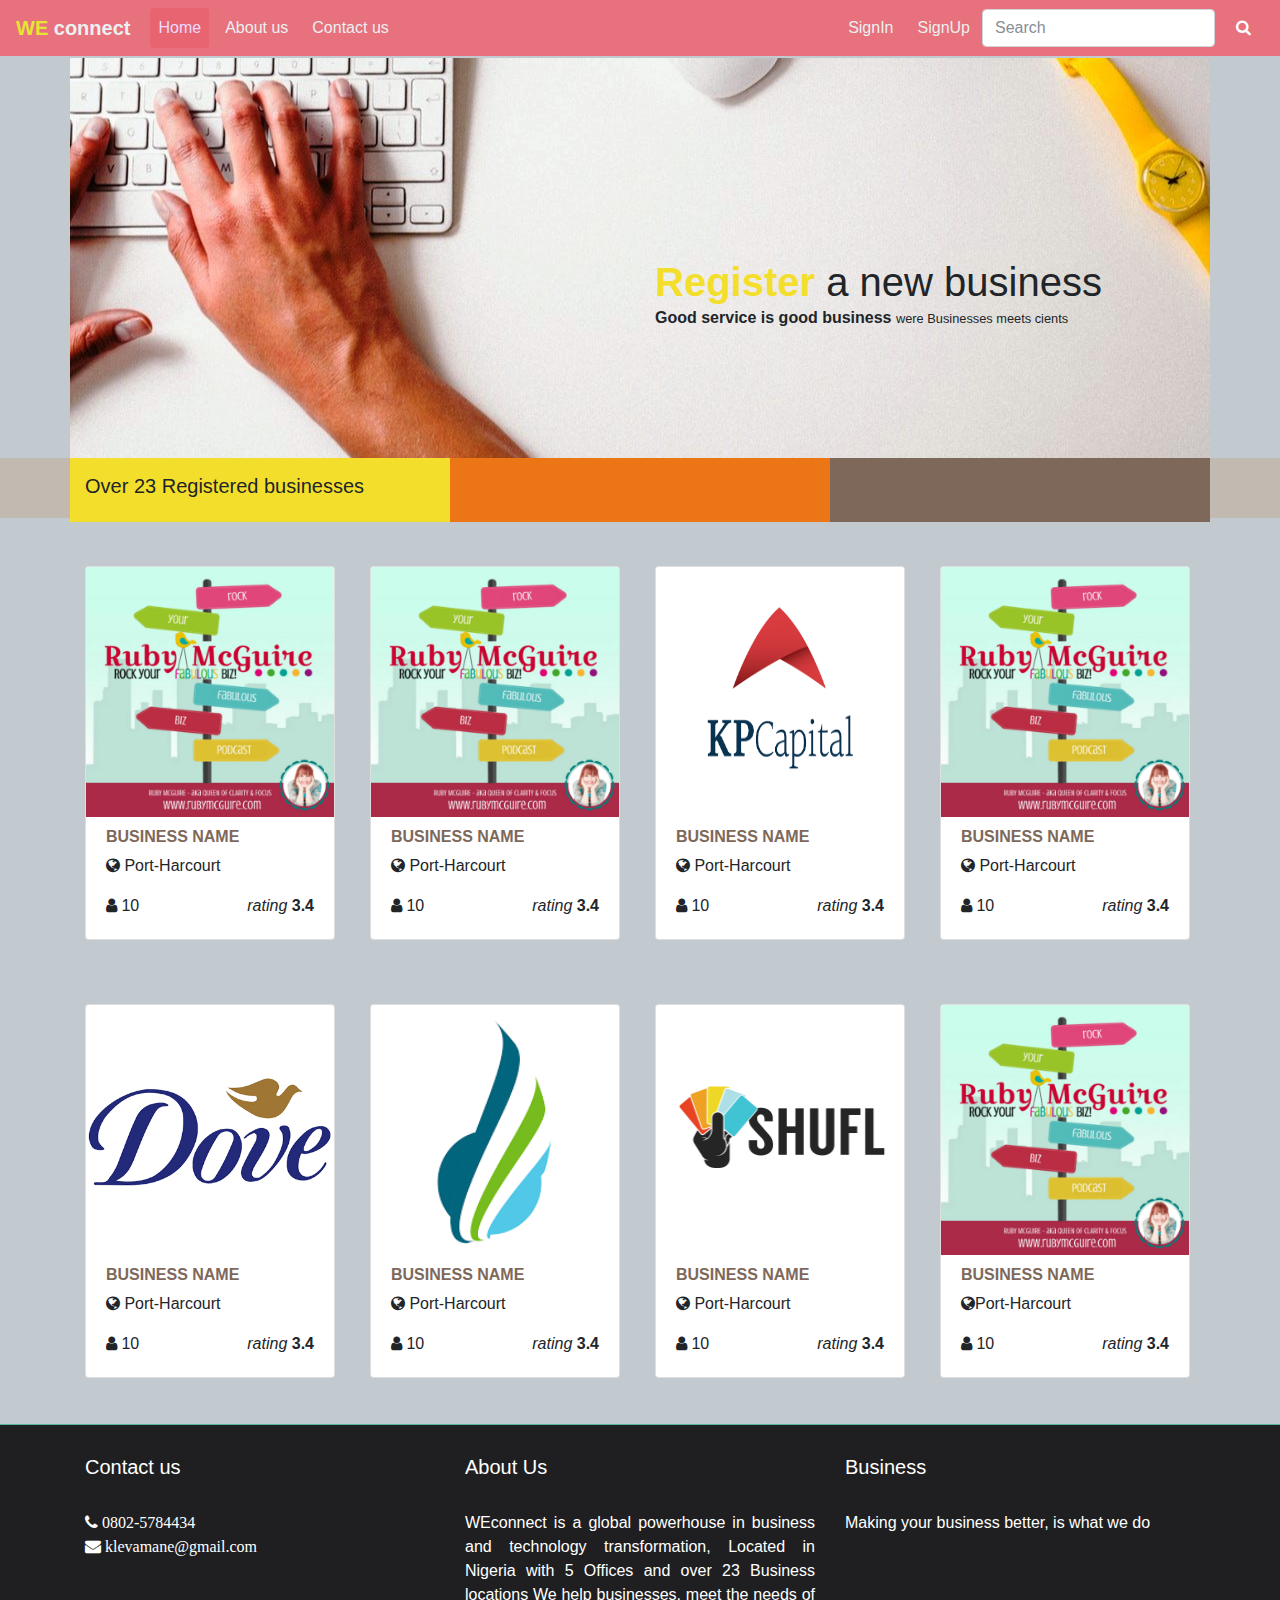
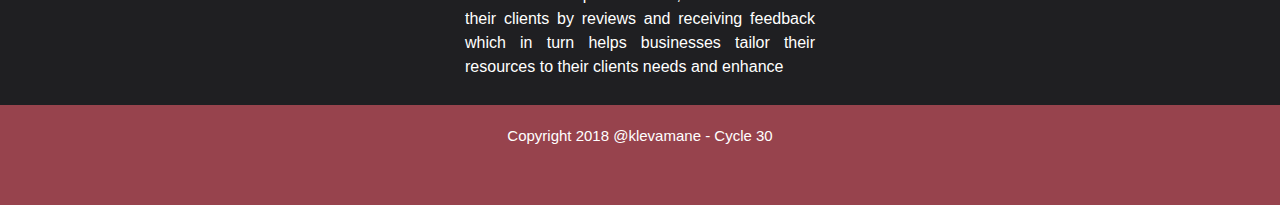
<file: template/index.html>
<!DOCTYPE html>
<html lang="en">
<head>
    <meta charset="UTF-8">
    <meta name="viewport" content="width=device-width, initial-scale=1.0">
    <meta http-equiv="X-UA-Compatible" content="ie=edge">


    <link rel="stylesheet" href="./css/bootstrap.min.css">
    <link rel="stylesheet" href="./css/style.css">
    <link rel="stylesheet" href="./css/font-awesome.min.css">
    <title>Business Meets Clients</title>
</head>

<body>
    <nav class="navbar navbar-expand-lg navbar-light">
        <a class="navbar-brand" href="#">
            <span class="brandstyle1">WE</span>
            <span id="brandstyle2">connect</span>
        </a>
        <button class="navbar-toggler" type="button" data-toggle="collapse" data-target="#navbarSupportedContent" aria-controls="navbarSupportedContent"
            aria-expanded="false" aria-label="Toggle navigation">
            <span class="navbar-toggler-icon"></span>
        </button>

        <div class="collapse navbar-collapse" id="navbarSupportedContent">
            <ul class="navbar-nav mr-auto">
                <li class="nav-item active">
                    <a class="nav-link" href="#">Home
                        <span class="sr-only">(current)</span>
                    </a>
                </li>
                <li class="nav-item">
                    <a class="nav-link" href="#">About us</a>
                </li>

                <li class="nav-item">
                    <a class="nav-link" href="#">Contact us</a>
                </li>
            </ul>
            <ul class="navbar-nav float-right">
                <li class="nav-item">
                    <a href="./login.html" class="nav-link">SignIn</a>
                </li>
                <li class="nav-item">
                    <a href="./signup.html" class="nav-link">SignUp</a>
                </li>

            </ul>
            <form class="form-inline my-2 my-lg-0">
                <input class="form-control mr-sm-2" type="search" placeholder="Search" aria-label="Search">
                <button class="btn btn-primarybtn my-2 my-sm-0" type="submit"><i class="fa fa-search"></i></button>
            </form>
        </div>
    </nav>

    <!-- End of Navigation -->

    <!-- Showcase Section-->

    <section id="showcase">
        <div class="container" id="showcase-container">
            <div class="row">
                <div class="col-md-4"></div>
                <div class="col-md-2"></div>
                <div class="col-md-6">
                    <h1 class=" top-padding">
                        <span class="yellow-colour">
                            <a href="./create.html">Register</a>
                        </span> a new business</h1>
                    <span class="goodservice">Good service is good business</span>
                    <small>were Businesses meets cients</small>

                </div>
            </div>
        </div>
    </section>
    <section id="register">
        <div class="container">
            <div class="row">
                <div class="col-md-4 divcol">
                    <span>
                        <h5 class=" py-3"> Over 23 Registered businesses</h5>
                    </span>
                </div>
                <div class="col-md-4 divcol2"></div>
                <div class="col-md-4 divcol3">
                    <p> </p>
                </div>
            </div>
        </div>
    </section>

    <!-- END OF SHOWCASE -->

    <!-- CARD SECTION -->

    <section id="some-businesses">
        <div class="container">

            <!-- Card row 1 -->

            <div class="row py-5">

                <div class="col-md-3 mymy-1">
                    <div class="card" style="width: 250px;">
                        <img class="card-img-top" src="./img/icon1.png" alt="Card image cap" style="height: 250px; width: 248px">
                        <div class="card-body" style="height: 120%">
                            <h6 class="business-name">BUSINESS NAME</h6>
                            <p>
                                <span>
                                    <i class="fa fa-globe" aria-hidden="true"></i> Port-Harcourt</span>
                            </p>

                            <p>
                                <span>
                                    <i class="fa fa-user" aria-hidden="true"></i> 10</span>
                                <span class=" float-right">
                                    <span class="rating"> rating</span>
                                    <b>3.4</b>
                                </span>
                            </p>

                        </div>
                    </div>
                </div>
                <div class="col-md-3 mymy-1">
                    <div class="card" style="width: 250px;">
                        <img class="card-img-top" src="./img/icon1.png" alt="Card image cap" style="height: 250px; width: 248px">
                        <div class="card-body" style="height: 120%">
                            <h6 class="business-name">BUSINESS NAME</h6>
                            <p>
                                <span>
                                    <i class="fa fa-globe" aria-hidden="true"></i> Port-Harcourt</span>
                            </p>

                            <p>
                                <span>
                                    <i class="fa fa-user" aria-hidden="true"></i> 10</span>
                                <span class=" float-right">
                                    <span class="rating"> rating</span>
                                    <b>3.4</b>
                                </span>
                            </p>

                        </div>
                    </div>
                </div>
                <div class="col-md-3 mymy-1">
                    <div class="card" style="width: 250px;">
                        <img class="card-img-top" src="./img/icon5.png" alt="Card image cap" style="height: 250px; width: 248px">
                        <div class="card-body" style="height: 120%">
                            <h6 class="business-name">BUSINESS NAME</h6>
                            <p>
                                <span>
                                    <i class="fa fa-globe" aria-hidden="true"></i> Port-Harcourt</span>
                            </p>

                            <p>
                                <span>
                                    <i class="fa fa-user" aria-hidden="true"></i> 10</span>
                                <span class=" float-right">
                                    <span class="rating"> rating</span>
                                    <b>3.4</b>
                                </span>
                            </p>

                        </div>
                    </div>
                </div>
                <div class="col-md-3 mymy-1">
                    <div class="card" style="width: 250px;">
                        <img class="card-img-top" src="./img/icon1.png" alt="Card image cap" style="height: 250px; width: 248px">
                        <div class="card-body" style="height: 120%">
                            <h6 class="business-name">BUSINESS NAME</h6>
                            <p>
                                <span>
                                    <i class="fa fa-globe" aria-hidden="true"></i> Port-Harcourt</span>
                            </p>

                            <p>
                                <span>
                                    <i class="fa fa-user" aria-hidden="true"></i> 10</span>
                                <span class=" float-right">
                                    <span class="rating"> rating</span>
                                    <b>3.4</b>
                                </span>
                            </p>

                        </div>
                    </div>
                </div>


            </div>
            <!-- End of card row 1-->



            <!-- Card row 2-->
            <div class="row py-3">

                <div class="col-md-3 mymy-1">
                    <div class="card" style="width: 250px;">
                        <img class="card-img-top" src="./img/icon2.png" alt="Card image cap" style="height: 250px; width: 248px">
                        <div class="card-body" style="height: 120%">
                            <h6 class="business-name">BUSINESS NAME</h6>
                            <p>
                                <span>
                                    <i class="fa fa-globe" aria-hidden="true"></i> Port-Harcourt</span>
                            </p>

                            <p>
                                <span>
                                    <i class="fa fa-user" aria-hidden="true"></i> 10</span>
                                <span class=" float-right">
                                    <span class="rating"> rating</span>
                                    <b>3.4</b>
                                </span>
                            </p>

                        </div>
                    </div>
                </div>
                <div class="col-md-3 mymy-1">
                    <div class="card" style="width: 250px;">
                        <img class="card-img-top" src="./img/icon8.png" alt="Card image cap" style="height: 250px; width: 248px">
                        <div class="card-body" style="height: 120%">
                            <h6 class="business-name">BUSINESS NAME</h6>
                            <p>
                                <span>
                                    <i class="fa fa-globe" aria-hidden="true"></i> Port-Harcourt</span>
                            </p>

                            <p>
                                <span>
                                    <i class="fa fa-user" aria-hidden="true"></i> 10</span>
                                <span class=" float-right">
                                    <span class="rating"> rating</span>
                                    <b>3.4</b>
                                </span>
                            </p>

                        </div>
                    </div>
                </div>
                <div class="col-md-3 mymy-1">
                    <div class="card" style="width: 250px;">
                        <img class="card-img-top" src="./img/icon4.png" alt="Card image cap" style="height: 250px; width: 248px">
                        <div class="card-body" style="height: 120%">
                            <h6 class="business-name">BUSINESS NAME</h6>
                            <p>
                                <span>
                                    <i class="fa fa-globe" aria-hidden="true"></i> Port-Harcourt</span>
                            </p>

                            <p>
                                <span>
                                    <i class="fa fa-user" aria-hidden="true"></i> 10</span>
                                <span class=" float-right">
                                    <span class="rating"> rating</span>
                                    <b>3.4</b>
                                </span>
                            </p>

                        </div>
                    </div>
                </div>
                <div class="col-md-3 mymy-1">
                    <div class="card" style="width: 250px;">
                        <img class="card-img-top" src="./img/icon1.png" alt="Card image cap" style="height: 250px; width: 248px">
                        <div class="card-body" style="height: 120%">
                            <h6 class="business-name">BUSINESS NAME</h6>
                            <p>
                                <span>
                                    <i class="fa fa-globe" aria-hidden="true"></i>Port-Harcourt</span>
                            </p>

                            <p>
                                <span>
                                    <i class="fa fa-user" aria-hidden="true"></i> 10</span>
                                <span class=" float-right">
                                    <span class="rating"> rating</span>
                                    <b>3.4</b>
                                </span>
                            </p>

                        </div>
                    </div>
                </div>


            </div>


            <!-- End of Card row 2-->
        </div>

    </section> 
    <!-- END OF CARD SECTION -->

    <section id="company">
        <div class="container">
            <div class="row">
                <div class=" col-sm-12 col-md-4 col-xl-4 col-lg-4">
                    <h5>Contact us</h5>
                    <br>
                    <i class="fa fa-phone"> 0802-5784434</i>
                    <br>
                    <i class="fa fa-envelope"> klevamane@gmail.com</i>
                </div>
                <div class=" col-sm-12 col-md-4 col-xl-4 col-lg-4">
                    <h5>About Us</h5>
                    <br>
                    <p class=" text-justify">WEconnect is a global powerhouse in business and technology transformation, Located in Nigeria with 5 Offices and over 23 Business locations
                    We help businesses, meet the needs of their clients by reviews and receiving feedback which in turn helps businesses tailor their resources to their clients needs
                    and enhance
                </div>
                <div class=" col-sm-12 col-md-4 col-xl-4 col-lg-4">
                    <h5>Business</h5>
                    <br> Making your business better, is what we do
                    <p></p>

                </div>
            </div>
        </div>
    </section>

    <footer id="footer">
        <p>Copyright 2018 @klevamane - Cycle 30</p>
    </footer>
</file>
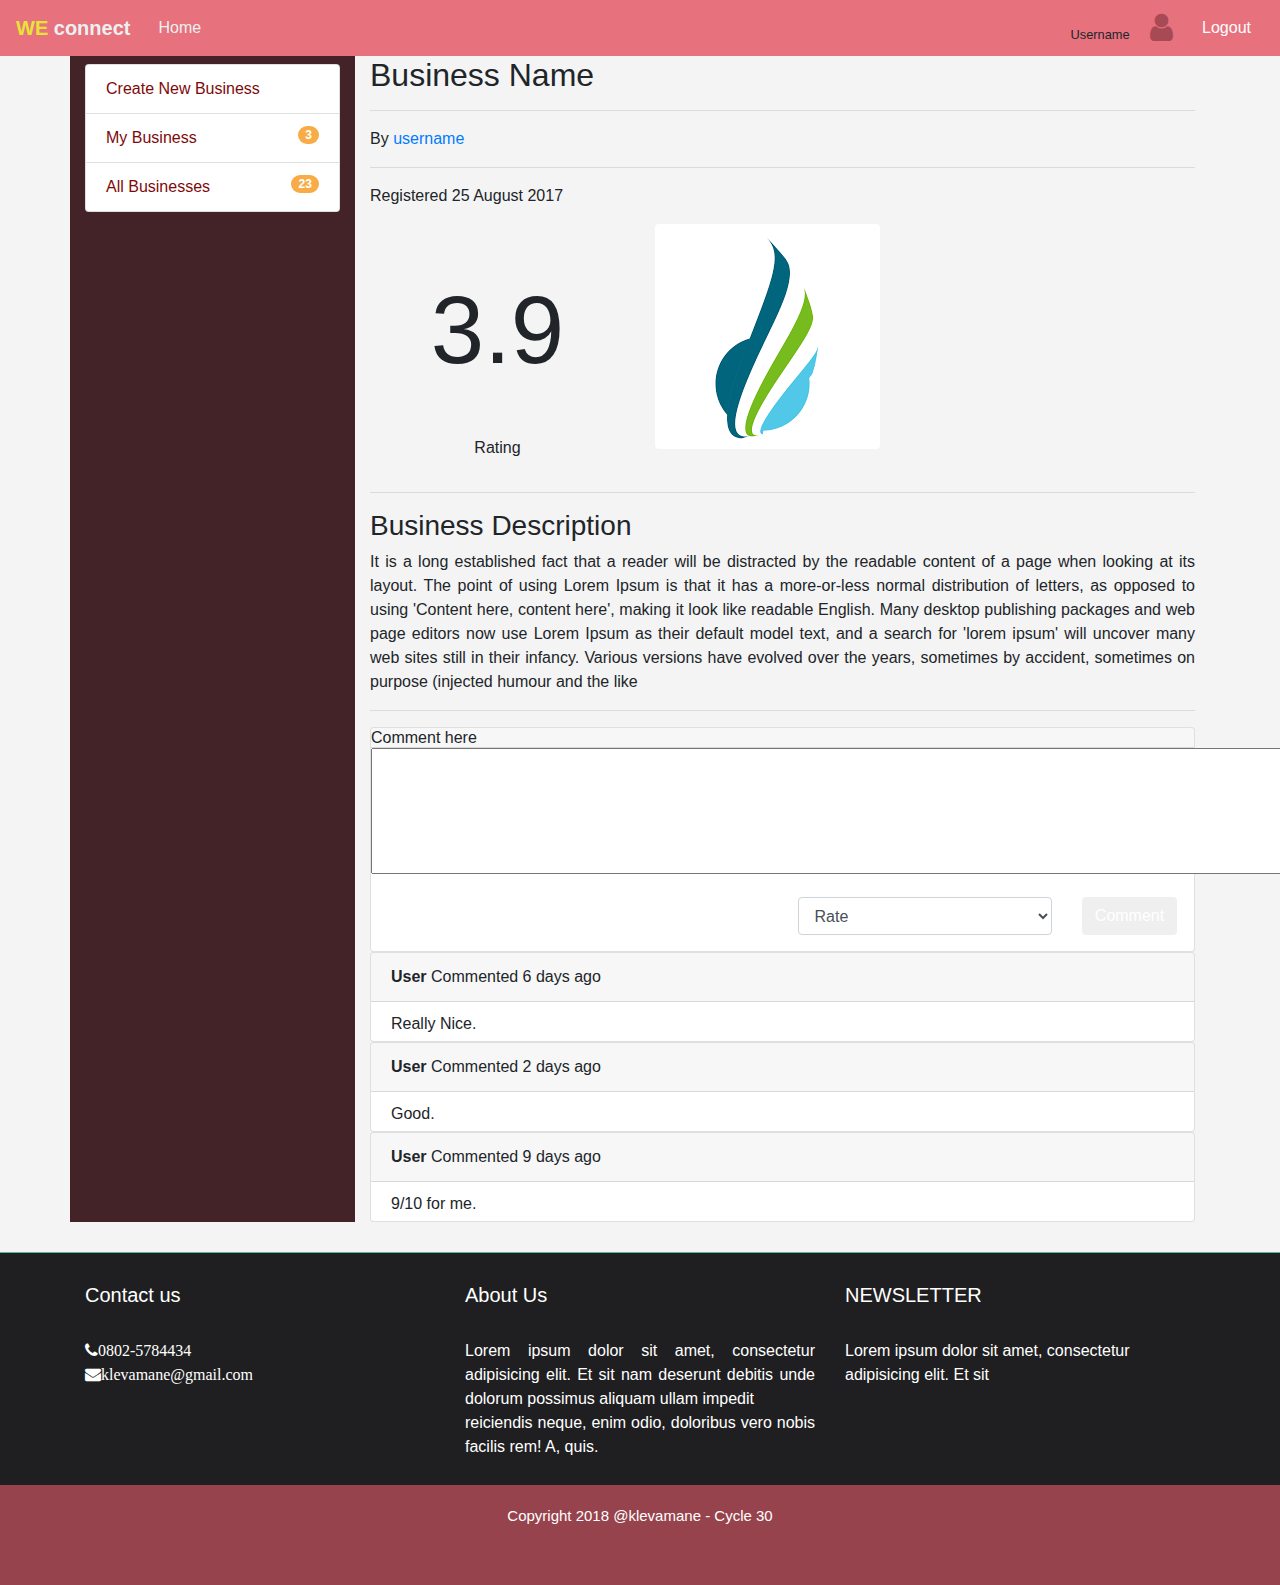
<file: template/business.html>
<!DOCTYPE html>
<html lang="en">

<head>
    <meta charset="UTF-8">
    <meta name="viewport" content="width=device-width, initial-scale=1.0">
    <meta http-equiv="X-UA-Compatible" content="ie=edge">


    <link rel="stylesheet" href="./css/bootstrap.min.css">
    <link rel="stylesheet" href="./css/style.css">
    <link rel="stylesheet" href="./css/font-awesome.min.css">
    <title>Business Meets Clients</title>
</head>

<body id="userbody">
    <nav class="navbar navbar-expand-lg navbar-light">
        <a class="navbar-brand" href="./index.html">
            <span class="brandstyle1">WE</span>
            <span id="brandstyle2">connect</span>
        </a>
        <button class="navbar-toggler" type="button" data-toggle="collapse" data-target="#navbarSupportedContent" aria-controls="navbarSupportedContent"
            aria-expanded="false" aria-label="Toggle navigation">
            <span class="navbar-toggler-icon"></span>
        </button>

        <div class="collapse navbar-collapse" id="navbarSupportedContent">
            <ul class="navbar-nav mr-auto">
                <li class="nav-item">
                    <a class="nav-link" href="./index.html">Home
                        <span class="sr-only">(current)</span>
                    </a>
                </li>
            </ul>
            <ul class="navbar-nav float-right">

                <li class="nav-item">
                    <span class=" small">Username</span>
                    <span>
                        <i class="fa fa-user fa-2x px-3 py-1 thehover" aria-hidden="true"></i>
                    </span>
                </li>

            </ul>

            <form class="form-inline my-2 my-lg-0" action="./index.html">

                <button class="btn btn-primarybtn my-2 my-sm-0" type="submit">Logout</button>
            </form>


        </div>
    </nav>

    <!-- End of Navigation -->

    <!-- MAIN SECTION -->

    <section id="mainsection">
        <div class="container">
            <div class="row">

                <!-- LEFT SIDE -->

                <div class=" col-md-3" id="left-section">

                    <ul class="list-group py-2">

                        <li class="list-group-item">
                            <a href="./create.html">Create New Business</a>
                        </li>
                        <li class="list-group-item">
                            <a href="./user.html">My Business</a>
                            <span class="badge badge-primary badge-pill orangecolour float-right">3</span>
                        </li>

                        <li class="list-group-item">
                            <a href="./businesses.html">All Businesses</a>
                            <span class="badge badge-primary badge-pill orangecolour float-right">23</span>
                        </li>


                    </ul>
                </div>
                <!-- ENDO OF LEFT SIDE -->


                <div class="col-md-9 space">
                    <h2>Business Name</h2>

                    <hr class="">
                    <p>By
                        <span class="text-primary">username</span>
                    </p>
                    <hr>
                    <p>Registered 25 August 2017</p>

                    <!-- Inner row -->


                    <div class="row">
                        <div class="col-md-4" id="rating">
                            <div>

                                <h1 class="text-center my-5" style="font-size:6rem">3.9</h1>
                                <p class="text-center">Rating</p>

                            </div>
                        </div>



                        <div class="col-md-8">
                            <img src="./img/icon8.png" alt="" class="img-fluid rounded">




                        </div>


                    </div>

                    <hr>
                    <div class="myinstructions">
                        <h3>Business Description</h3>
                        <p class=" text-justify">It is a long established fact that a reader will be distracted by the readable content of a page
                            when looking at its layout. The point of using Lorem Ipsum is that it has a more-or-less normal
                            distribution of letters, as opposed to using 'Content here, content here', making it look like
                            readable English. Many desktop publishing packages and web page editors now use Lorem Ipsum as
                            their default model text, and a search for 'lorem ipsum' will uncover many web sites still in
                            their infancy. Various versions have evolved over the years, sometimes by accident, sometimes
                            on purpose (injected humour and the like</p>

                    </div>

                    <hr>

                    <div class="card">
                        <h6 class="card-header">Comment here</h6>
                        <div class="card-block">
                            <form class="form-group">
                                <textarea name="mytextarea" id="" cols="100%" rows="5" class="noresize"></textarea>
                                <p></p>
                                <div class="row">
                                    <div class="col-md-6"></div>
                                    <div class="col-md-4">
                                        <select class="form-control">
                                            <!-- Select Rating -->
                                            <option disabled selected value>Rate</option>
                                            <option value="5">5</option>
                                            <option value="4">4</option>
                                            <option value="3">3</option>
                                            <option value="2">2</option>
                                            <option value="1">1</option>
                                        </select>
                                    </div>
                                    <div class="col-md-2">
                                        <button type="submit" class="btn blue-bgcolour text-white rounded">Comment</button>
                                    </div>
                                    <!-- End of Inner row for Comment form -->
                                </div>
                            </form>

                        </div>

                    </div>
                    <!-- End of Card -->

                    <div class="row">
                        <div class="col-md-12">

                            <div class="card space">
                                <!-- Begin Comment div -->
                                <!-- Comment Card -->
                                <div class="card-header">
                                    <strong>User</strong> Commented 6 days ago
                                </div>
                                <div class="card-body">

                                    <p class="card-text">Really Nice.</p>

                                </div>
                            </div>
                            <!-- End of Comment Card -->


                            <div class="card space">
                                <!-- Begin Comment div -->
                                <!-- Comment Card -->
                                <div class="card-header">
                                    <strong>User</strong> Commented 2 days ago
                                </div>
                                <div class="card-body">

                                    <p class="card-text">Good.</p>

                                </div>
                            </div>
                            <!-- End of Comment Card -->





                            <div class="card space">
                                <!-- Begin Comment div -->
                                <!-- Comment Card -->
                                <div class="card-header">
                                    <strong>User</strong> Commented 9 days ago
                                </div>
                                <div class="card-body">

                                    <p class="card-text">9/10 for me.</p>

                                </div>
                            </div>


                        </div>
                    </div>
                </div>

    </section>

    <!-- END OF MAIN SECTION -->

    <section id="company">
        <div class="container">
            <div class="row">
                <div class=" col-sm-12 col-md-4 col-xl-4 col-lg-4">
                    <h5>Contact us</h5>
                    <br>
                    <i class="fa fa-phone">0802-5784434</i>
                    <br>
                    <i class="fa fa-envelope">klevamane@gmail.com</i>
                </div>
                <div class=" col-sm-12 col-md-4 col-xl-4 col-lg-4">
                    <h5>About Us</h5>
                    <br>
                    <p class=" text-justify">Lorem ipsum dolor sit amet, consectetur adipisicing elit. Et sit nam deserunt debitis unde dolorum possimus
                        aliquam ullam impedit
                        <br> reiciendis neque, enim odio, doloribus vero nobis facilis rem! A, quis.</p>
                </div>
                <div class=" col-sm-12 col-md-4 col-xl-4 col-lg-4">
                    <h5>NEWSLETTER</h5>
                    <br>
                    <p>Lorem ipsum dolor sit amet, consectetur adipisicing elit. Et sit</p>

                </div>
            </div>
        </div>
    </section>


    <footer id="footer">
        <p>Copyright 2018 @klevamane - Cycle 30</p>
    </footer>





    <script src="./js/jquery-3.3.1.min.js"></script>
    <script src="./js/holder.min.js"></script>
    <script src="./js/popper.min.js"></script>
    <script src="./js/bootstrap.min.js"></script>
    <script>
        $(window).resize(function () {
            var viewportWidth = $(window).width();
            var delement = document.getElementById("regbtn");
            if (viewportWidth < 769) {
                $(delement).removeClass("btn-sm");
                $(delement).removeClass("float-right");
                $(delement).addClass("btn-block");
                $(delement).addClass("centralizeAnchor");
            } else {

                $(delement).removeClass("btn-block");
                $(delement).addClass("btn-sm");
                $(delement).remove("centralizeAnchor");
                $(delement).addClass("float-right");

            }
        });
    </script>
</body>

</html>
</file>
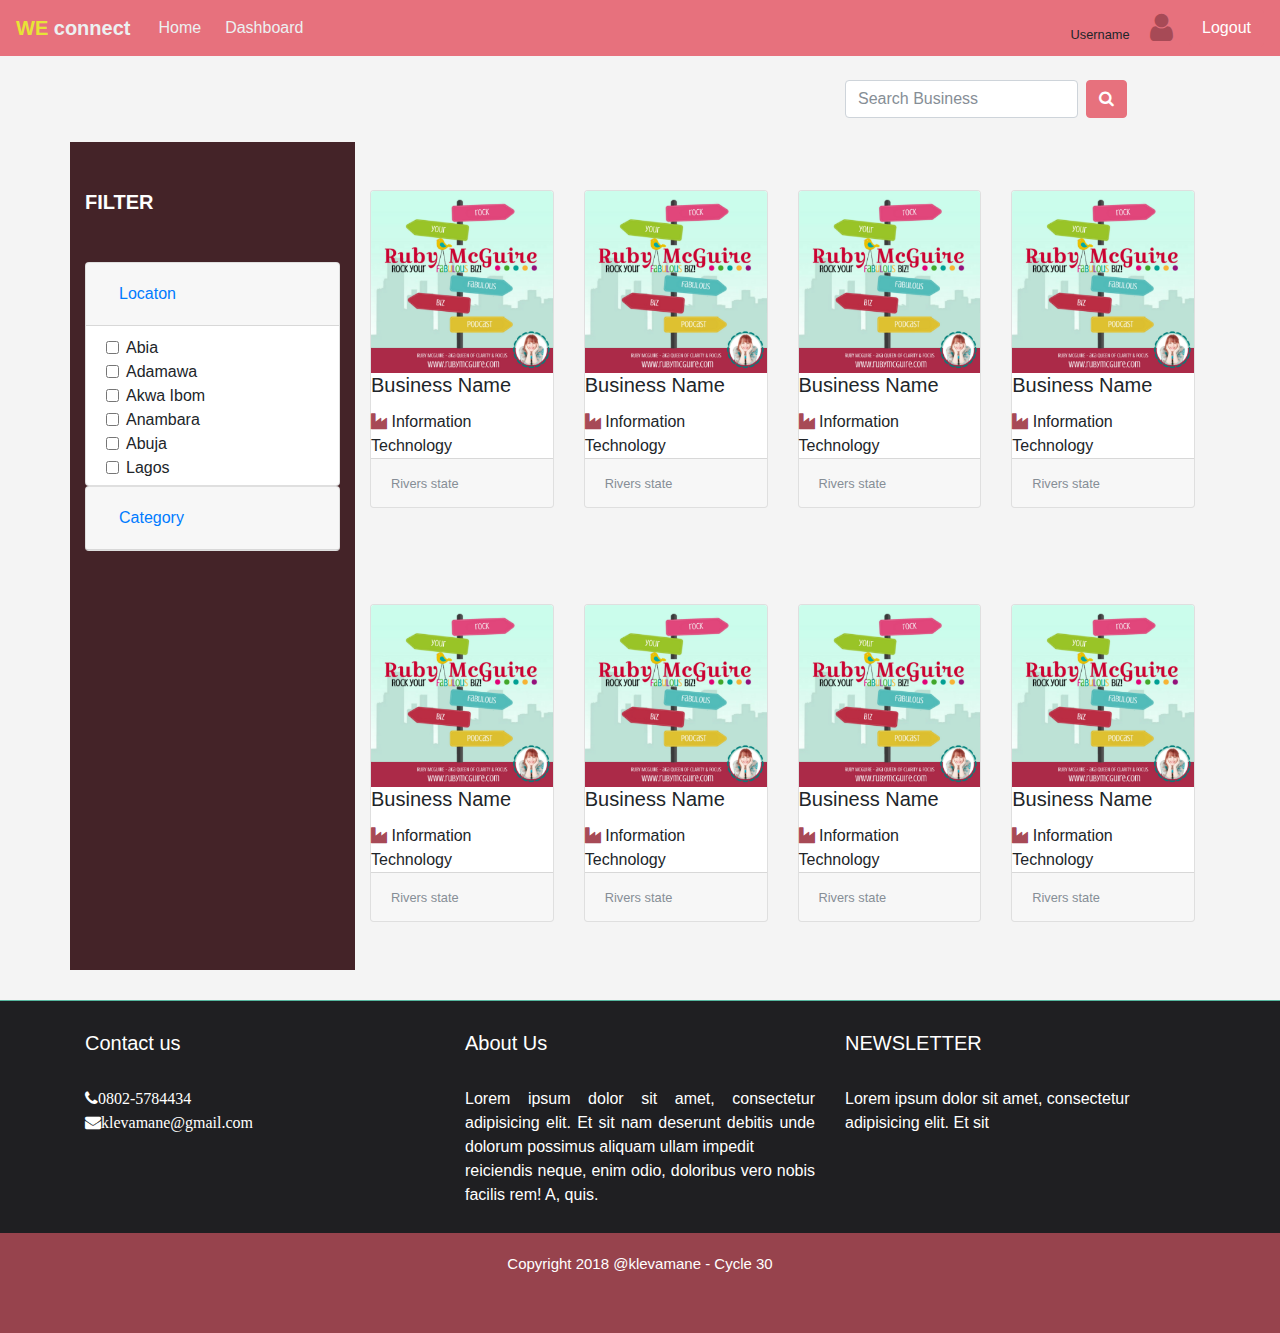
<file: template/businesses.html>
<!DOCTYPE html>
<html lang="en">

<head>
    <meta charset="UTF-8">
    <meta name="viewport" content="width=device-width, initial-scale=1.0">
    <meta http-equiv="X-UA-Compatible" content="ie=edge">


    <link rel="stylesheet" href="./css/bootstrap.min.css">
    <link rel="stylesheet" href="./css/style.css">
    <link rel="stylesheet" href="./css/font-awesome.min.css">
    <title>Business Meets Clients</title>
</head>

<body id="userbody">
    <nav class="navbar navbar-expand-lg navbar-light">
        <a class="navbar-brand" href="./index.html">
            <span class="brandstyle1">WE</span>
            <span id="brandstyle2">connect</span>
        </a>
        <button class="navbar-toggler" type="button" data-toggle="collapse" data-target="#navbarSupportedContent" aria-controls="navbarSupportedContent"
            aria-expanded="false" aria-label="Toggle navigation">
            <span class="navbar-toggler-icon"></span>
        </button>

        <div class="collapse navbar-collapse" id="navbarSupportedContent">
            <ul class="navbar-nav mr-auto">
                <li class="nav-item">
                    <a class="nav-link" href="./index.html">Home
                        <span class="sr-only">(current)</span>
                    </a>
                </li>

                <li class="nav-item">
                    <a class="nav-link" href="./user.html">Dashboard
                        <span class="sr-only"></span>
                    </a>
                </li>

            </ul>
            <ul class="navbar-nav float-right">

                <li class="nav-item">
                    <span class=" small">Username</span>
                    <span>
                        <i class="fa fa-user fa-2x px-3 py-1 thehover" aria-hidden="true"></i>
                    </span>
                   
                </li>
                

            </ul>
            <form class="form-inline my-2 my-lg-0" action="./index.html">

                <button class="btn btn-primarybtn my-2 my-sm-0" type="submit">Logout</button>
            </form>
        </div>

    </nav>

    <!-- End of Navigation -->

    <!-- SEARCH BUSINESS -->

    <div class="container">

        <div class="row my-4">
            <div class="col-md-4"></div>
            <div class="col-md-4">

            </div>
            <div class="col-md-4">
                <form class="form-inline">

                    <input type="text" id="search-business" class="form-control mr-sm-2" placeholder="Search Business">
                    <button class="btn btn-primarybtn white-text my-2 my-sm-0">
                        <i class="fa fa-search"></i>
                    </button>

                </form>
            </div>
        </div>

        <div class="row">

            <!-- END OF SEARCH BUSINESS -->


            <!-- FILTER BUSINESS -->

            <div class=" col-md-3 " id="left-section">

                <h5 class="white-colour my-5">FILTER</h5>
                <div id="accordion" class=" my-5 #business-accordion">
                    <div class="card">
                        <div class="card-header" id="headingOne">
                            <h5 class="mb-0">
                                <button class="btn btn-link" data-toggle="collapse" data-target="#collapseOne" aria-expanded="true" aria-controls="collapseOne">
                                    Locaton
                                </button>
                            </h5>
                        </div>

                        <!-- LOCATION FILTER -->

                        <div id="collapseOne" class="collapse show" aria-labelledby="headingOne" data-parent="#accordion">
                            <div class="card-body">

                                <div class="form-check">
                                    <input class="form-check-input" type="checkbox" value="" id="abia">
                                    <label class="form-check-label" for="abia">
                                        Abia
                                    </label>
                                </div>
                                <div class="form-check">
                                    <input class="form-check-input" type="checkbox" value="" id="adamawa">
                                    <label class="form-check-label" for="adamawa">
                                        Adamawa
                                    </label>
                                </div>
                                <div class="form-check">
                                    <input class="form-check-input" type="checkbox" value="" id="akawaibom">
                                    <label class="form-check-label" for="akawaibom">
                                        Akwa Ibom
                                    </label>
                                </div>
                                <div class="form-check">
                                    <input class="form-check-input" type="checkbox" value="" id="anambara">
                                    <label class="form-check-label" for="anambara">
                                        Anambara
                                    </label>
                                </div>
                                <div class="form-check">
                                    <input class="form-check-input" type="checkbox" value="" id="abuja">
                                    <label class="form-check-label" for="abuja">
                                        Abuja
                                    </label>
                                </div>
                                <div class="form-check">
                                    <input class="form-check-input" type="checkbox" value="" id="lagos">
                                    <label class="form-check-label" for="lagos">
                                        Lagos
                                    </label>
                                </div>

                            </div>

                        </div>
                        <!-- END OF LOCATION FILTER -->

                    </div>
                    <div class="card">
                        <div class="card-header" id="headingTwo">
                            <h5 class="mb-0">
                                <button class="btn btn-link collapsed" data-toggle="collapse" data-target="#collapseTwo" aria-expanded="false" aria-controls="collapseTwo">
                                    Category
                                </button>
                            </h5>
                        </div>
                        <div id="collapseTwo" class="collapse" aria-labelledby="headingTwo" data-parent="#accordion">
                            <div class="card-body">
                                <div class="form-check">
                                    <input class="form-check-input" type="checkbox" value="" id="accounting">
                                    <label class="form-check-label" for="accounting">
                                        Accounting
                                    </label>
                                </div>
                                <div class="form-check">
                                    <input class="form-check-input" type="checkbox" value="" id="infotech">
                                    <label class="form-check-label" for="infotech">
                                        Information Technology
                                    </label>
                                </div>
                                <div class="form-check">
                                    <input class="form-check-input" type="checkbox" value="" id="oilandgas">
                                    <label class="form-check-label" for="oilandgas">
                                        Oil and Gas
                                    </label>
                                </div>
                            </div>
                        </div>
                    </div>

                </div>



            </div>

            <!-- END OF FILTER BUSINESS -->

            <div class="col-md-9">
                <div class="container">
                    <div class="row">

                        <div class="card-deck my-5 justify-businesscard">

                            <div class="card">
                                <a href="./business.html">
                                    <img class="card-img-top" src="./img/icon1.png" alt="Card image cap"> </a>
                                <div class="card-block">
                                    <h5 class="card-title">Business Name</h5>
                                    <span class=" card-text">
                                        <i class="fa  fa-industry py-1 thehover" aria-hidden="true"></i> Information Technology</span>
                                    <div class="card-footer">
                                        <p class="card-text">
                                            <small class="text-muted">Rivers state</small>
                                        </p>
                                    </div>

                                </div>
                            </div>


                            <div class="card">
                                <a href="./business.html">
                                    <img class="card-img-top" src="./img/icon1.png" alt="Card image cap"> </a>
                                <div class="card-block">
                                    <h5 class="card-title">Business Name</h5>
                                    <span class=" card-text">
                                        <i class="fa  fa-industry py-1 thehover" aria-hidden="true"></i> Information Technology</span>
                                    <div class="card-footer">
                                        <p class="card-text">
                                            <small class="text-muted">Rivers state</small>
                                        </p>
                                    </div>

                                </div>
                            </div>

                            <div class="card">
                                <a href="./business.html">
                                    <img class="card-img-top" src="./img/icon1.png" alt="Card image cap"> </a>
                                <div class="card-block">
                                    <h5 class="card-title">Business Name</h5>
                                    <span class=" card-text">
                                        <i class="fa  fa-industry py-1 thehover" aria-hidden="true"></i> Information Technology</span>
                                    <div class="card-footer">
                                        <p class="card-text">
                                            <small class="text-muted">Rivers state</small>
                                        </p>
                                    </div>

                                </div>
                            </div>

                            <div class="card">
                                <a href="./business.html">
                                    <img class="card-img-top" src="./img/icon1.png" alt="Card image cap"> </a>
                                <div class="card-block">
                                    <h5 class="card-title">Business Name</h5>
                                    <span class=" card-text">
                                        <i class="fa  fa-industry py-1 thehover" aria-hidden="true"></i> Information Technology</span>
                                    <div class="card-footer">
                                        <p class="card-text">
                                            <small class="text-muted">Rivers state</small>
                                        </p>
                                    </div>

                                </div>
                            </div>





                        </div>


                    </div>
                    <!-- End Deck of cards 1-->

                    <!-- ROW 2 -->

                    <div class="row">


                        <div class="card-deck my-5 justify-businesscard">

                            <div class="card">
                                <a href="./business.html">
                                    <img class="card-img-top" src="./img/icon1.png" alt="Card image cap"> </a>
                                <div class="card-block">
                                    <h5 class="card-title">Business Name</h5>
                                    <span class=" card-text">
                                        <i class="fa  fa-industry py-1 thehover" aria-hidden="true"></i> Information Technology</span>
                                    <div class="card-footer">
                                        <p class="card-text">
                                            <small class="text-muted">Rivers state</small>
                                        </p>
                                    </div>

                                </div>
                            </div>


                            <div class="card">
                                <a href="./business.html">
                                    <img class="card-img-top" src="./img/icon1.png" alt="Card image cap"> </a>
                                <div class="card-block">
                                    <h5 class="card-title">Business Name</h5>
                                    <span class=" card-text">
                                        <i class="fa  fa-industry py-1 thehover" aria-hidden="true"></i> Information Technology</span>
                                    <div class="card-footer">
                                        <p class="card-text">
                                            <small class="text-muted">Rivers state</small>
                                        </p>
                                    </div>

                                </div>
                            </div>

                            <div class="card">
                                <a href="./business.html">
                                    <img class="card-img-top" src="./img/icon1.png" alt="Card image cap"> </a>
                                <div class="card-block">
                                    <h5 class="card-title">Business Name</h5>
                                    <span class=" card-text">
                                        <i class="fa  fa-industry py-1 thehover" aria-hidden="true"></i> Information Technology</span>
                                    <div class="card-footer">
                                        <p class="card-text">
                                            <small class="text-muted">Rivers state</small>
                                        </p>
                                    </div>

                                </div>
                            </div>

                            <div class="card">
                                <a href="./business.html">
                                    <img class="card-img-top" src="./img/icon1.png" alt="Card image cap"> </a>
                                <div class="card-block">
                                    <h5 class="card-title">Business Name</h5>
                                    <span class=" card-text">
                                        <i class="fa  fa-industry py-1 thehover" aria-hidden="true"></i> Information Technology</span>
                                    <div class="card-footer">
                                        <p class="card-text">
                                            <small class="text-muted">Rivers state</small>
                                        </p>
                                    </div>

                                </div>
                            </div>





                        </div>
                    </div>

                </div>
            </div>

        </div>
    </div>

    <!-- COMPANY SECTION -->

    <section id="company">
        <div class="container">
            <div class="row">
                <div class=" col-sm-12 col-md-4 col-xl-4 col-lg-4">
                    <h5>Contact us</h5>
                    <br>
                    <i class="fa fa-phone">0802-5784434</i>
                    <br>
                    <i class="fa fa-envelope">klevamane@gmail.com</i>
                </div>
                <div class=" col-sm-12 col-md-4 col-xl-4 col-lg-4">
                    <h5>About Us</h5>
                    <br>
                    <p class=" text-justify">Lorem ipsum dolor sit amet, consectetur adipisicing elit. Et sit nam deserunt debitis unde dolorum possimus
                        aliquam ullam impedit
                        <br> reiciendis neque, enim odio, doloribus vero nobis facilis rem! A, quis.</p>
                </div>
                <div class=" col-sm-12 col-md-4 col-xl-4 col-lg-4">
                    <h5>NEWSLETTER</h5>
                    <br>
                    <p>Lorem ipsum dolor sit amet, consectetur adipisicing elit. Et sit</p>

                </div>
            </div>
        </div>
    </section>

    <!-- END OF COMPANY SECION -->


    <footer id="footer">
        <p>Copyright 2018 @klevamane - Cycle 30</p>
    </footer>

    <!-- SCRIPTS -->
    <script src="./js/jquery-3.3.1.min.js"></script>
    <script src="./js/holder.min.js"></script>
    <script src="./js/popper.min.js"></script>
    <script src="./js/bootstrap.min.js"></script>

</body>
</file>
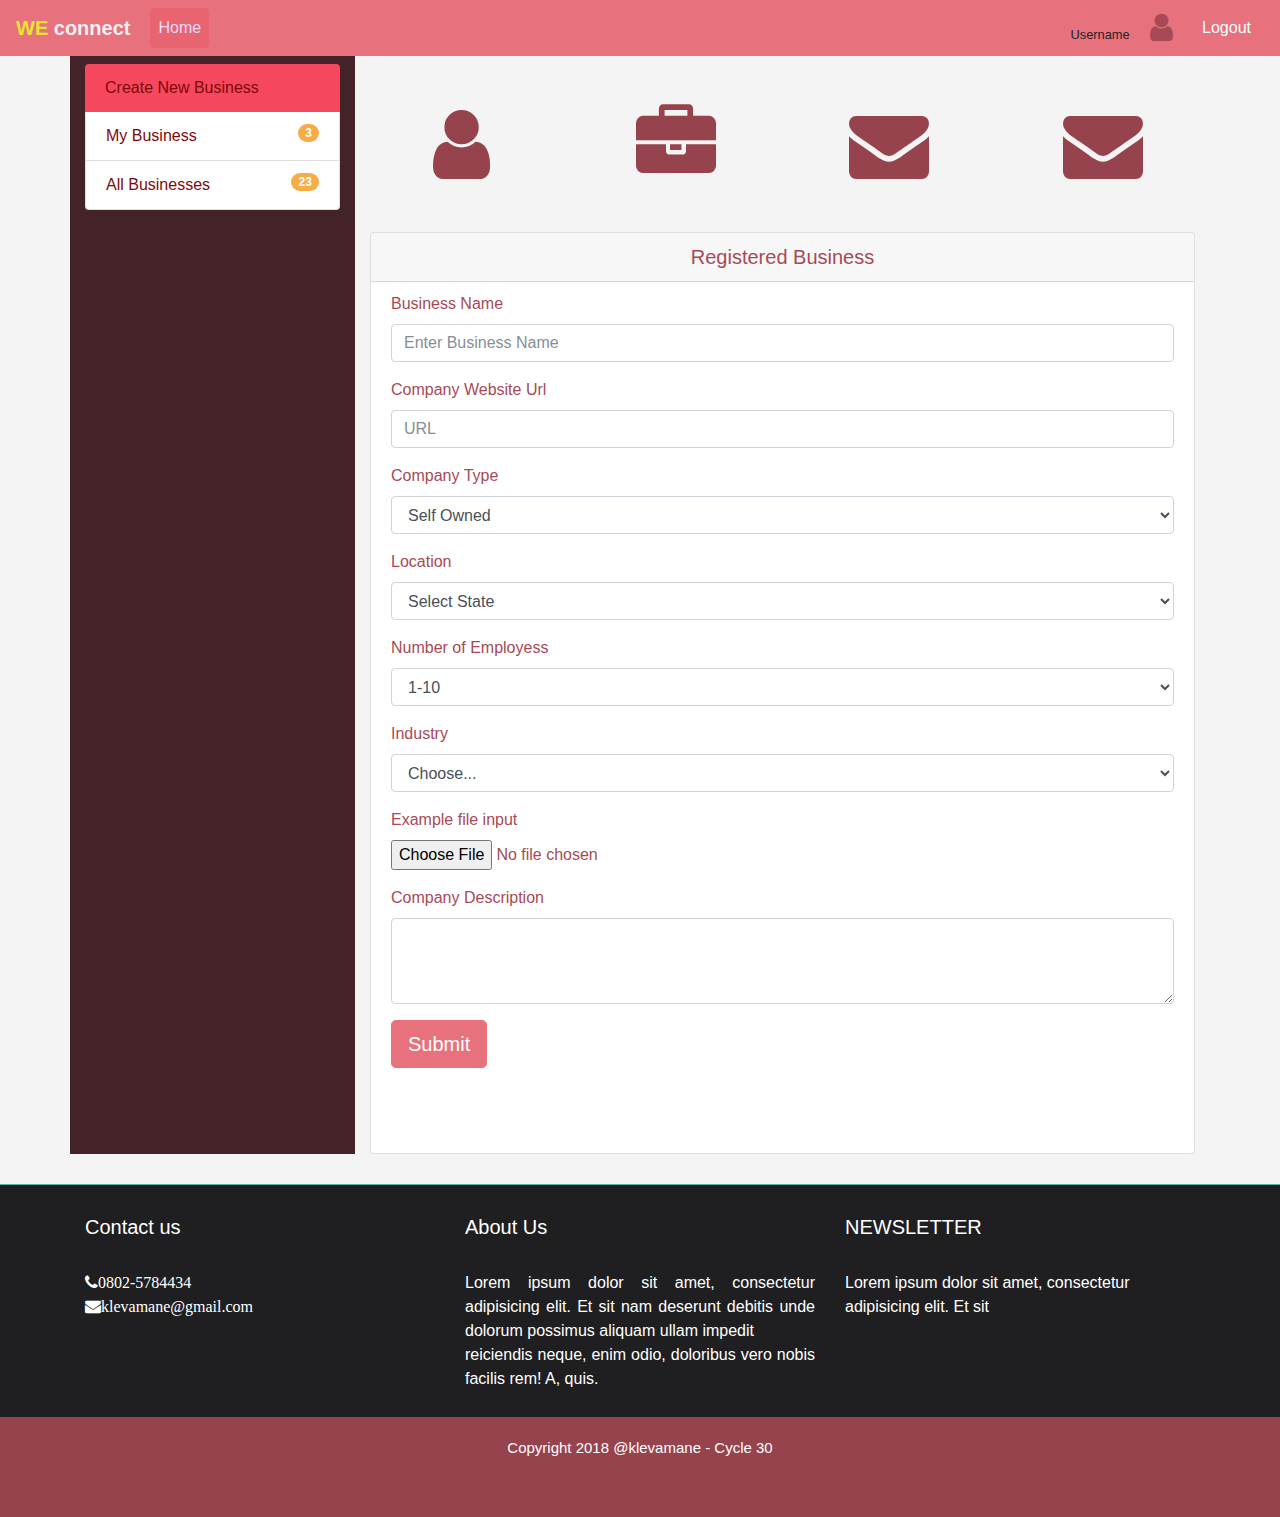
<file: template/create.html>
<!DOCTYPE html>
<html lang="en">

<head>
    <meta charset="UTF-8">
    <meta name="viewport" content="width=device-width, initial-scale=1.0">
    <meta http-equiv="X-UA-Compatible" content="ie=edge">


    <link rel="stylesheet" href="./css/bootstrap.min.css">
    <link rel="stylesheet" href="./css/style.css">
    <link rel="stylesheet" href="./css/font-awesome.min.css">
    <title>Business Meets Clients</title>
</head>

<body id="userbody">
    <nav class="navbar navbar-expand-lg navbar-light">
        <a class="navbar-brand" href="./index.html">
            <span class="brandstyle1">WE</span>
            <span id="brandstyle2">connect</span>
        </a>
        <button class="navbar-toggler" type="button" data-toggle="collapse" data-target="#navbarSupportedContent" aria-controls="navbarSupportedContent"
            aria-expanded="false" aria-label="Toggle navigation">
            <span class="navbar-toggler-icon"></span>
        </button>

        <div class="collapse navbar-collapse" id="navbarSupportedContent">
            <ul class="navbar-nav mr-auto">
                <li class="nav-item active">
                    <a class="nav-link" href="#">Home
                        <span class="sr-only">(current)</span>
                    </a>
                </li>
            </ul>
            <ul class="navbar-nav float-right">

                <li class="nav-item">
                    <span class=" small">Username</span>
                    <span>
                        <i class="fa fa-user fa-2x px-3 py-1 thehover" aria-hidden="true"></i>
                    </span>
                </li>

            </ul>
            <form class="form-inline my-2 my-lg-0" action="./index.html">

                <button class="btn btn-primarybtn my-2 my-sm-0" type="submit">Logout</button>
            </form>
        </div>
    </nav>

    <!-- End of Navigation -->

    <!-- MAIN SECTION -->

    <section id="mainsection">
        <div class="container">
            <div class="row">

                <!-- LEFT SIDE -->

                <div class=" col-md-3" id="left-section">

                    <ul class="list-group py-2">

                        <li class="list-group-item active left-panel">
                            <a href="./create.html">Create New Business</a>
                        </li>
                        <li class="list-group-item">
                            <a href="./user.html">My Business</a>
                            <span class="badge badge-primary badge-pill orangecolour float-right">3</span>
                        </li>

                        <li class="list-group-item">
                            <a href="./businesses.html">All Businesses</a>
                            <span class="badge badge-primary badge-pill orangecolour float-right">23</span>
                        </li>


                    </ul>
                </div>
                <!-- ENDO OF LEFT SIDE -->


                <div class=" col-md-9 thehover">
                    <div class="row text-center py-5">
                        <div class=" col-md-3">
                            <i class="fa fa-user fa-5x" aria-hidden="true" data-toggle="tooltip" data-placement="top" title="User Profile"></i>
                        </div>
                        <div class=" col-md-3">
                            <i class="fa fa-briefcase fa-5x" aria-hidden="true"></i>
                        </div>
                        <div class=" col-md-3">
                            <i class="fa fa-envelope fa-5x" aria-hidden="true"></i>
                        </div>
                        <div class=" col-md-3">
                            <i class="fa fa-envelope fa-5x" aria-hidden="true"></i>
                        </div>
                    </div>




                    <div class="card bottom-margin10">
                        <h5 class="card-header text-center">Registered Business</h5>
                        <div class="card-body">

                            <form class="bottom-padding5">
                                <div class="form-group">
                                    <label for="business_name">Business Name</label>
                                    <input type="text" class="form-control" id="business_name" aria-describedby="emailHelp" placeholder="Enter Business Name">

                                </div>
                                <div class="form-group">
                                    <label for="business_url">Company Website Url</label>
                                    <input type="url" class="form-control" id="business_url" placeholder="URL">
                                </div>


                                <div class="form-group">
                                    <label for="company_type">Company Type</label>
                                    <select class="form-control" id="company_type">
                                        <option>Self Owned</option>
                                        <option>Public</option>
                                        <option>Non-Profit</option>
                                        <option>Privately Held</option>
                                        <option>Educational</option>
                                        <option>Government Agency</option>
                                    </select>
                                </div>

                                <div class="form-group">
                                    <label for="location">Location</label>
                                    <select class="form-control" id="location">
                                        <option selected>Select State</option>
                                        <option value="1">Abia</option>

                                        <option value="2">Adamawa</option>

                                        <option value="3">Akwa Ibom</option>

                                        <option value="4">Anambra </option>

                                        <option value="5">Bauchi</option>

                                        <option value="6">Bayelsa </option>

                                        <option value="7">Benue</option>

                                        <option value="8">Borno</option>

                                        <option value="9">Cross River </option>

                                        <option value="10">Delta </option>

                                        <option value="11">Ebonyi </option>

                                        <option value="12">Edo</option>

                                        <option value="13">Ekiti</option>

                                        <option value="14">Enugu </option>

                                        <option value="15">FCT</option>

                                        <option value="16">Gombe </option>

                                        <option value="17">Imo</option>

                                        <option value="18">Jigawa</option>

                                        <option value="19">Kaduna</option>

                                        <option value="20">Kano</option>

                                        <option value="21">katsina</option>

                                        <option value="22">Kebbi</option>

                                        <option value="23">Kogi</option>

                                        <option value="24">Kwara</option>

                                        <option value="25">Lagos</option>

                                        <option value="26">Nasarawa</option>

                                        <option value="27">Niger</option>

                                        <option value="28">Ogun </option>

                                        <option value="29">Ondo</option>

                                        <option value="30">Osun</option>

                                        <option value="31">Oyo</option>

                                        <option value="32">Plateau</option>

                                        <option value="33">Rivers</option>

                                        <option value="34">Sokoto</option>

                                        <option value="35">Taraba </option>

                                        <option value="36">Yobe</option>

                                        <option value="37">Zamfara </option>

                                    </select>
                                </div>

                                <!-- INDUSTRY SELECTION -->

                                <div class="form-group">
                                    <label for="no_employess">Number of Employess</label>
                                    <select class="form-control" id="no_employess">
                                        <option>1-10</option>
                                        <option>11-20</option>
                                        <option>21 -50</option>
                                        <option>51 -100</option>
                                        <option>101 -500</option>
                                        <option>>500</option>
                                    </select>
                                </div>

                                <div class="form-group">
                                    <label for="industry">Industry</label>
                                    <select class="form-control" id="industry">
                                        <option selected>Choose...</option>
                                        <option value="47">Accounting</option>
                                        <option value="94">Airlines/Aviation</option>
                                        <option value="120">Alternative Dispute Resolution</option>
                                        <option value="125">Alternative Medicine</option>
                                        <option value="127">Animation</option>
                                        <option value="19">Apparel &amp; Fashion</option>
                                        <option value="50">Architecture &amp; Planning</option>
                                        <option value="111">Arts and Crafts</option>
                                        <option value="53">Automotive</option>
                                        <option value="52">Aviation &amp; Aerospace</option>
                                        <option value="41">Banking</option>
                                        <option value="12">Biotechnology</option>
                                        <option value="36">Broadcast Media</option>
                                        <option value="49">Building Materials</option>
                                        <option value="138">Business Supplies and Equipment</option>
                                        <option value="129">Capital Markets</option>
                                        <option value="54">Chemicals</option>
                                        <option value="90">Civic &amp; Social Organization</option>
                                        <option value="51">Civil Engineering</option>
                                        <option value="128">Commercial Real Estate</option>
                                        <option value="118">Computer &amp; Network Security</option>
                                        <option value="109">Computer Games</option>
                                        <option value="3">Computer Hardware</option>
                                        <option value="5">Computer Networking</option>
                                        <option value="4">Computer Software</option>
                                        <option value="48">Construction</option>
                                        <option value="24">Consumer Electronics</option>
                                        <option value="25">Consumer Goods</option>
                                        <option value="91">Consumer Services</option>
                                        <option value="18">Cosmetics</option>
                                        <option value="65">Dairy</option>
                                        <option value="1">Defense &amp; Space</option>
                                        <option value="99">Design</option>
                                        <option value="69">Education Management</option>
                                        <option value="132">E-Learning</option>
                                        <option value="112">Electrical/Electronic Manufacturing</option>
                                        <option value="28">Entertainment</option>
                                        <option value="86">Environmental Services</option>
                                        <option value="110">Events Services</option>
                                        <option value="76">Executive Office</option>
                                        <option value="122">Facilities Services</option>
                                        <option value="63">Farming</option>
                                        <option value="43">Financial Services</option>
                                        <option value="38">Fine Art</option>
                                        <option value="66">Fishery</option>
                                        <option value="34">Food &amp; Beverages</option>
                                        <option value="23">Food Production</option>
                                        <option value="101">Fund-Raising</option>
                                        <option value="26">Furniture</option>
                                        <option value="29">Gambling &amp; Casinos</option>
                                        <option value="145">Glass, Ceramics &amp; Concrete</option>
                                        <option value="75">Government Administration</option>
                                        <option value="148">Government Relations</option>
                                        <option value="140">Graphic Design</option>
                                        <option value="124">Health, Wellness and Fitness</option>
                                        <option value="68">Higher Education</option>
                                        <option value="14">Hospital &amp; Health Care</option>
                                        <option value="31">Hospitality</option>
                                        <option value="137">Human Resources</option>
                                        <option value="134">Import and Export</option>
                                        <option value="88">Individual &amp; Family Services</option>
                                        <option value="147">Industrial Automation</option>
                                        <option value="84">Information Services</option>
                                        <option value="96">Information Technology and Services</option>
                                        <option value="42">Insurance</option>
                                        <option value="74">International Affairs</option>
                                        <option value="141">International Trade and Development</option>
                                        <option value="6">Internet</option>
                                        <option value="45">Investment Banking</option>
                                        <option value="46">Investment Management</option>
                                        <option value="73">Judiciary</option>
                                        <option value="77">Law Enforcement</option>
                                        <option value="9">Law Practice</option>
                                        <option value="10">Legal Services</option>
                                        <option value="72">Legislative Office</option>
                                        <option value="30">Leisure, Travel &amp; Tourism</option>
                                        <option value="85">Libraries</option>
                                        <option value="116">Logistics and Supply Chain</option>
                                        <option value="143">Luxury Goods &amp; Jewelry</option>
                                        <option value="55">Machinery</option>
                                        <option value="11">Management Consulting</option>
                                        <option value="95">Maritime</option>
                                        <option value="80">Marketing and Advertising</option>
                                        <option value="97">Market Research</option>
                                        <option value="135">Mechanical or Industrial Engineering</option>
                                        <option value="126">Media Production</option>
                                        <option value="17">Medical Devices</option>
                                        <option value="13">Medical Practice</option>
                                        <option value="139">Mental Health Care</option>
                                        <option value="71">Military</option>
                                        <option value="56">Mining &amp; Metals</option>
                                        <option value="35">Motion Pictures and Film</option>
                                        <option value="37">Museums and Institutions</option>
                                        <option value="115">Music</option>
                                        <option value="114">Nanotechnology</option>
                                        <option value="81">Newspapers</option>
                                        <option value="100">Nonprofit Organization Management</option>
                                        <option value="57">Oil &amp; Energy</option>
                                        <option value="113">Online Media</option>
                                        <option value="123">Outsourcing/Offshoring</option>
                                        <option value="87">Package/Freight Delivery</option>
                                        <option value="146">Packaging and Containers</option>
                                        <option value="61">Paper &amp; Forest Products</option>
                                        <option value="39">Performing Arts</option>
                                        <option value="15">Pharmaceuticals</option>
                                        <option value="131">Philanthropy</option>
                                        <option value="136">Photography</option>
                                        <option value="117">Plastics</option>
                                        <option value="107">Political Organization</option>
                                        <option value="67">Primary/Secondary Education</option>
                                        <option value="83">Printing</option>
                                        <option value="105">Professional Training &amp; Coaching</option>
                                        <option value="102">Program Development</option>
                                        <option value="79">Public Policy</option>
                                        <option value="98">Public Relations and Communications</option>
                                        <option value="78">Public Safety</option>
                                        <option value="82">Publishing</option>
                                        <option value="62">Railroad Manufacture</option>
                                        <option value="64">Ranching</option>
                                        <option value="44">Real Estate</option>
                                        <option value="40">Recreational Facilities and Services</option>
                                        <option value="89">Religious Institutions</option>
                                        <option value="144">Renewables &amp; Environment</option>
                                        <option value="70">Research</option>
                                        <option value="32">Restaurants</option>
                                        <option value="27">Retail</option>
                                        <option value="121">Security and Investigations</option>
                                        <option value="7">Semiconductors</option>
                                        <option value="58">Shipbuilding</option>
                                        <option value="20">Sporting Goods</option>
                                        <option value="33">Sports</option>
                                        <option value="104">Staffing and Recruiting</option>
                                        <option value="22">Supermarkets</option>
                                        <option value="8">Telecommunications</option>
                                        <option value="60">Textiles</option>
                                        <option value="130">Think Tanks</option>
                                        <option value="21">Tobacco</option>
                                        <option value="108">Translation and Localization</option>
                                        <option value="92">Transportation/Trucking/Railroad</option>
                                        <option value="59">Utilities</option>
                                        <option value="106">Venture Capital &amp; Private Equity</option>
                                        <option value="16">Veterinary</option>
                                        <option value="93">Warehousing</option>
                                        <option value="133">Wholesale</option>
                                        <option value="142">Wine and Spirits</option>
                                        <option value="119">Wireless</option>
                                        <option value="103">Writing and Editing</option>
                                    </select>
                                </div>

                                <div class="form-group">
                                    <label for="exampleFormControlFile1">Example file input</label>
                                    <input type="file" class="form-control-file" id="exampleFormControlFile1">
                                </div>


                                <div class="form-group">
                                    <label for="company_desc">Company Description</label>
                                    <textarea class="form-control" id="company_desc" rows="3"></textarea>
                                </div>


                                <button type="submit" class="btn btn-primarybtn btn-lg">Submit</button>
                            </form>

                        </div>
                    </div>



                </div>
            </div>
        </div>

    </section>



    <!-- END OF MAIN SECTION -->









    <section id="company">
        <div class="container">
            <div class="row">
                <div class=" col-sm-12 col-md-4 col-xl-4 col-lg-4">
                    <h5>Contact us</h5>
                    <br>
                    <i class="fa fa-phone">0802-5784434</i>
                    <br>
                    <i class="fa fa-envelope">klevamane@gmail.com</i>
                </div>
                <div class=" col-sm-12 col-md-4 col-xl-4 col-lg-4">
                    <h5>About Us</h5>
                    <br>
                    <p class=" text-justify">Lorem ipsum dolor sit amet, consectetur adipisicing elit. Et sit nam deserunt debitis unde dolorum possimus
                        aliquam ullam impedit
                        <br> reiciendis neque, enim odio, doloribus vero nobis facilis rem! A, quis.</p>
                </div>
                <div class=" col-sm-12 col-md-4 col-xl-4 col-lg-4">
                    <h5>NEWSLETTER</h5>
                    <br>
                    <p>Lorem ipsum dolor sit amet, consectetur adipisicing elit. Et sit</p>

                </div>
            </div>
        </div>
    </section>


    <footer id="footer">
        <p>Copyright 2018 @klevamane - Cycle 30</p>
    </footer>





    <script src="./js/jquery-3.3.1.min.js"></script>
    <script src="./js/holder.min.js"></script>
    <script src="./js/popper.min.js"></script>
    <script src="./js/bootstrap.min.js"></script>
    <script>
        $(window).resize(function () {
            var viewportWidth = $(window).width();
            var delement = document.getElementById("regbtn");
            if (viewportWidth < 769) {
                $(delement).removeClass("btn-sm");
                $(delement).removeClass("float-right");
                $(delement).addClass("btn-block");
                $(delement).addClass("centralizeAnchor");
            } else {

                $(delement).removeClass("btn-block");
                $(delement).addClass("btn-sm");
                $(delement).remove("centralizeAnchor");
                $(delement).addClass("float-right");

            }
        });
    </script>
</body>

</html>
</file>
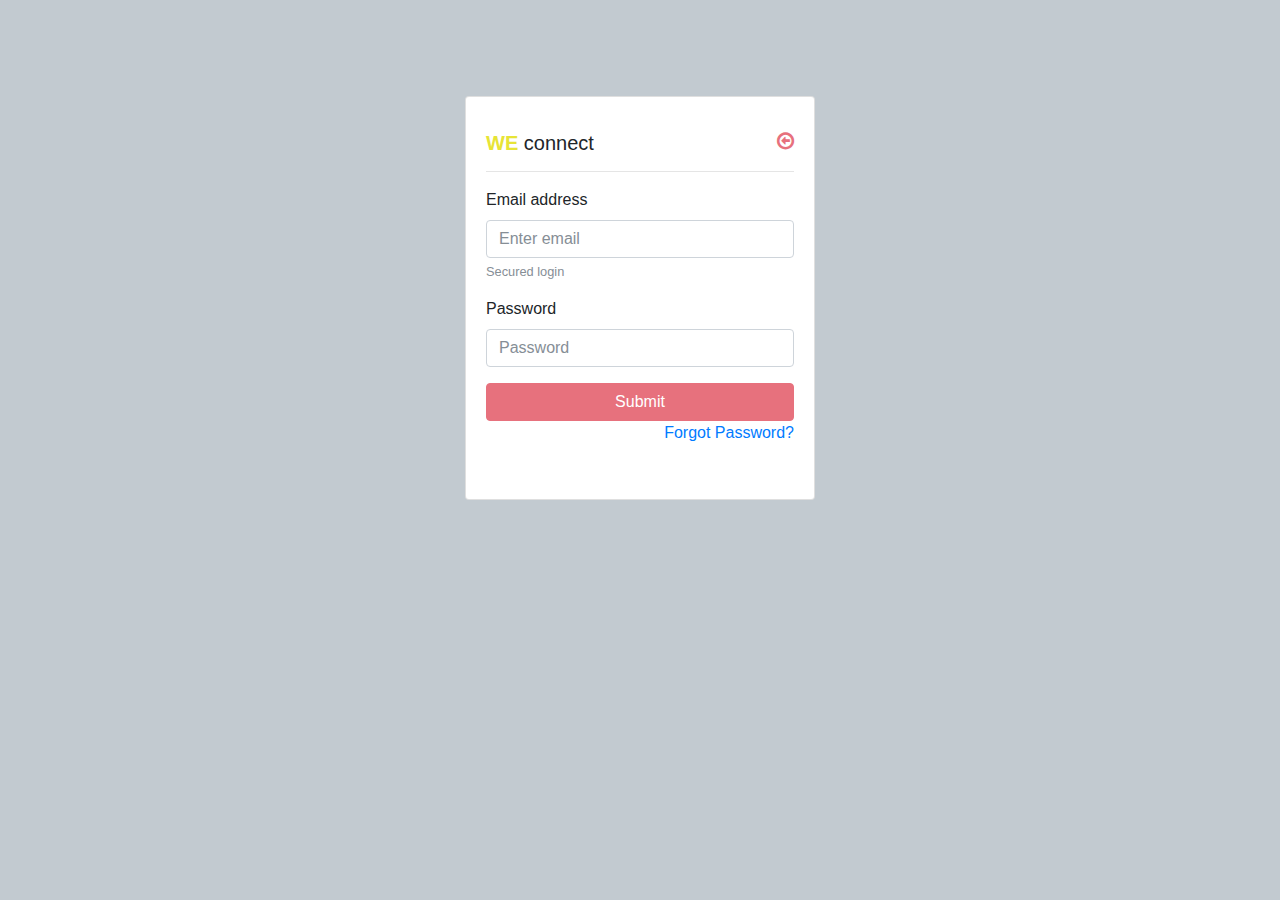
<file: template/login.html>
<!DOCTYPE html>
<html lang="en">

<head>
    <meta charset="UTF-8">
    <meta name="viewport" content="width=device-width, initial-scale=1.0">
    <meta http-equiv="X-UA-Compatible" content="ie=edge">

    <link rel="stylesheet" href="./css/bootstrap.min.css">
    <link rel="stylesheet" href="./css/style.css">
    <link rel="stylesheet" href="./css/font-awesome.min.css">

    <title>SignIn</title>
</head>

<body>
    <div class="container">
        <div class="row">
            <div class="col-md-4 col-lg-4 col-xl-4">
            </div>
            <div class="col-md-4 col-lg-4 col-xl-4">

                <div class="card my-6 py-4">

                    <div class="card-body" style="padding-bottom:30px">
                        <h5 class="card-title"><span class="brandstyle1">WE</span> connect
                            <a href="./index.html">
                                <i class="fa fa-arrow-circle-o-left float-right primary-app-colour" aria-hidden="true"></i>
                            </a>
                        </h5>
                        <hr/>
                        <form action="./user.html">
                            <div class="form-group">
                                <label for="exampleInputEmail1">Email address</label>
                                <input type="email" class="form-control" id="exampleInputEmail1" aria-describedby="emailHelp" placeholder="Enter email">
                                <small id="emailHelp" class="form-text text-muted">Secured login</small>
                            </div>
                            <div class="form-group">
                                <label for="exampleInputPassword1">Password</label>
                                <input type="password" class="form-control" id="exampleInputPassword1" placeholder="Password">
                            </div>

                            <button type="submit" class="btn btn-primarybtn btn-block">Submit</button>
                         <span> <a href="#forgot_password" class="float-right" data-toggle="collapse">Forgot Password?</a></span>

                        </form>


                        <div class="collapse my-4" id="forgot_password">
                            <form class="form-group">
                                <input type="email" class="form-control" placeholder="Enter email">
                                <p></p>
                                <button class="btn btn-primarybtn float-right">Send</button>
                            </form>
                        </div>

                    </div>
                </div>

            </div>
            <div class="col-md-4 col-lg-4 col-xl-4"></div>
        </div>
    </div>

    <!-- SCRIPTS -->
    <script src="./js/jquery-3.3.1.min.js"></script>
    <script src="./js/holder.min.js"></script>
    <script src="./js/popper.min.js"></script>
    <script src="./js/bootstrap.min.js"></script>
</body>

</html>
</file>
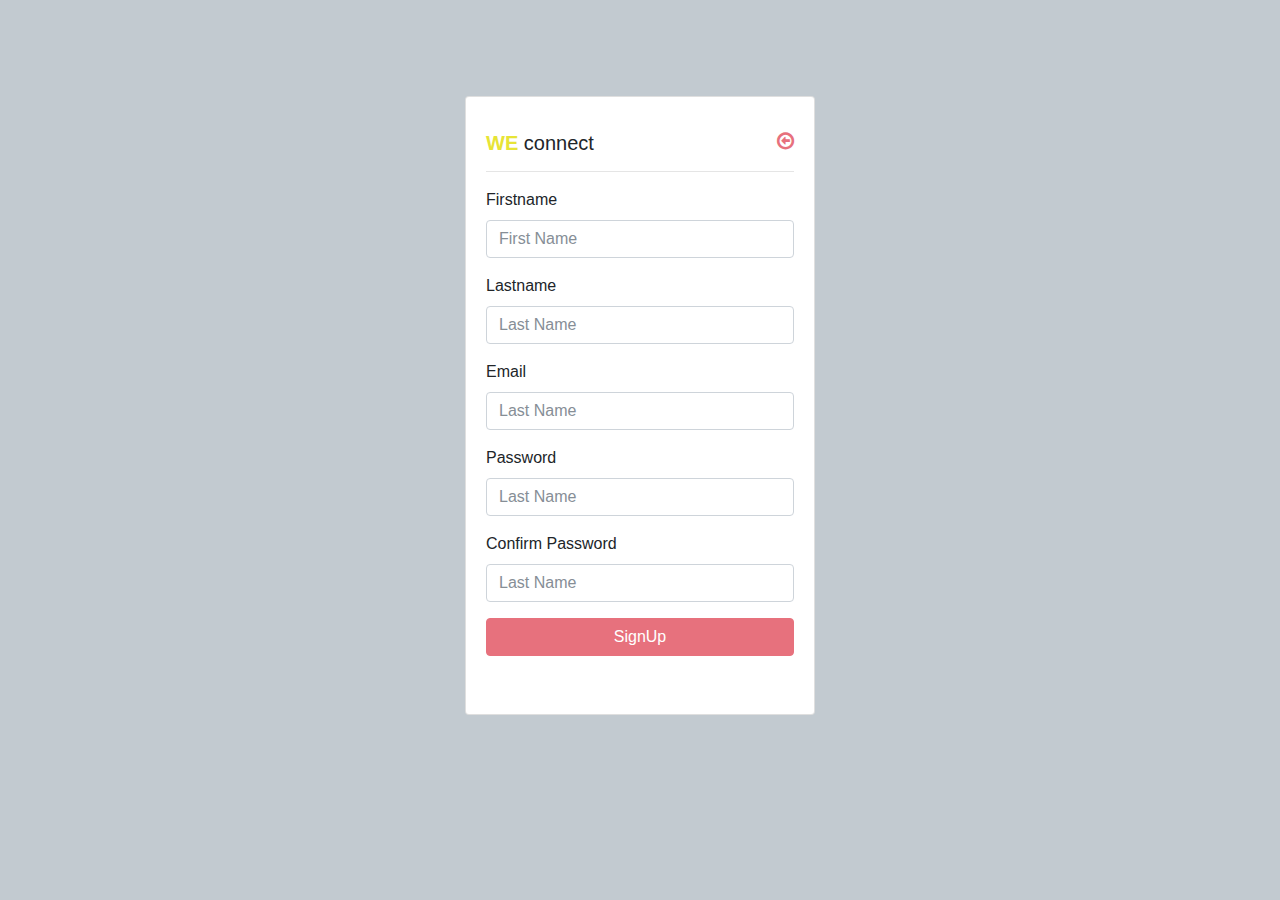
<file: template/signup.html>
<!DOCTYPE html>
<html lang="en">

<head>
  <meta charset="UTF-8">
  <meta name="viewport" content="width=device-width, initial-scale=1.0">
  <meta http-equiv="X-UA-Compatible" content="ie=edge">

  <link rel="stylesheet" href="./css/bootstrap.min.css">
  <link rel="stylesheet" href="./css/style.css">
  <link rel="stylesheet" href="./css/font-awesome.min.css">

  <title>Sign Up</title>
</head>

<body>
  <div class="container">
    <div class="row">
      <div class="col-md-4 col-lg-4 col-xl-4">
      </div>
      <div class="col-md-4 col-lg-4 col-xl-4">

        <div class="card my-6 py-4">

          <div class="card-body" style="padding-bottom:30px">
            <h5 class="card-title"><span class="brandstyle1">WE</span> connect
              <a href="./index.html">
                <i class="fa fa-arrow-circle-o-left float-right primary-app-colour" aria-hidden="true"></i>
              </a>
            </h5>
            <hr/>
            <form>
              <div class="form-group">
                <label for="firstname">Firstname</label>
                <input type="text" class="form-control" id="firstname" aria-describedby="emailHelp" placeholder="First Name">

              </div>
              <div class="form-group">
                <label for="lastname">Lastname</label>
                <input type="text" class="form-control" id="lastname" placeholder="Last Name">
              </div>

              <div class="form-group">
                <label for="lastname">Email</label>
                <input type="email" class="form-control" id="lastname" placeholder="Last Name">
              </div>

              <div class="form-group">
                <label for="password">Password</label>
                <input type="password" class="form-control" id="password" placeholder="Last Name">
              </div>

              <div class="form-group">
                <label for="cpassword">Confirm Password</label>
                <input type="password" class="form-control" id="cpassword" placeholder="Last Name">
              </div>

              <button type="submit" class="btn btn-primarybtn btn-block my-1">SignUp</button>


            </form>



          </div>

        </div>
      </div>

    </div>
    <div class="col-md-4 col-lg-4 "></div>
  </div>
  </div>

  <!-- SCRIPTS -->
  <script src="./js/jquery-3.3.1.min.js"></script>
  <script src="./js/holder.min.js"></script>
  <script src="./js/popper.min.js"></script>
  <script src="./js/bootstrap.min.js"></script>
</body>

</html>
</file>
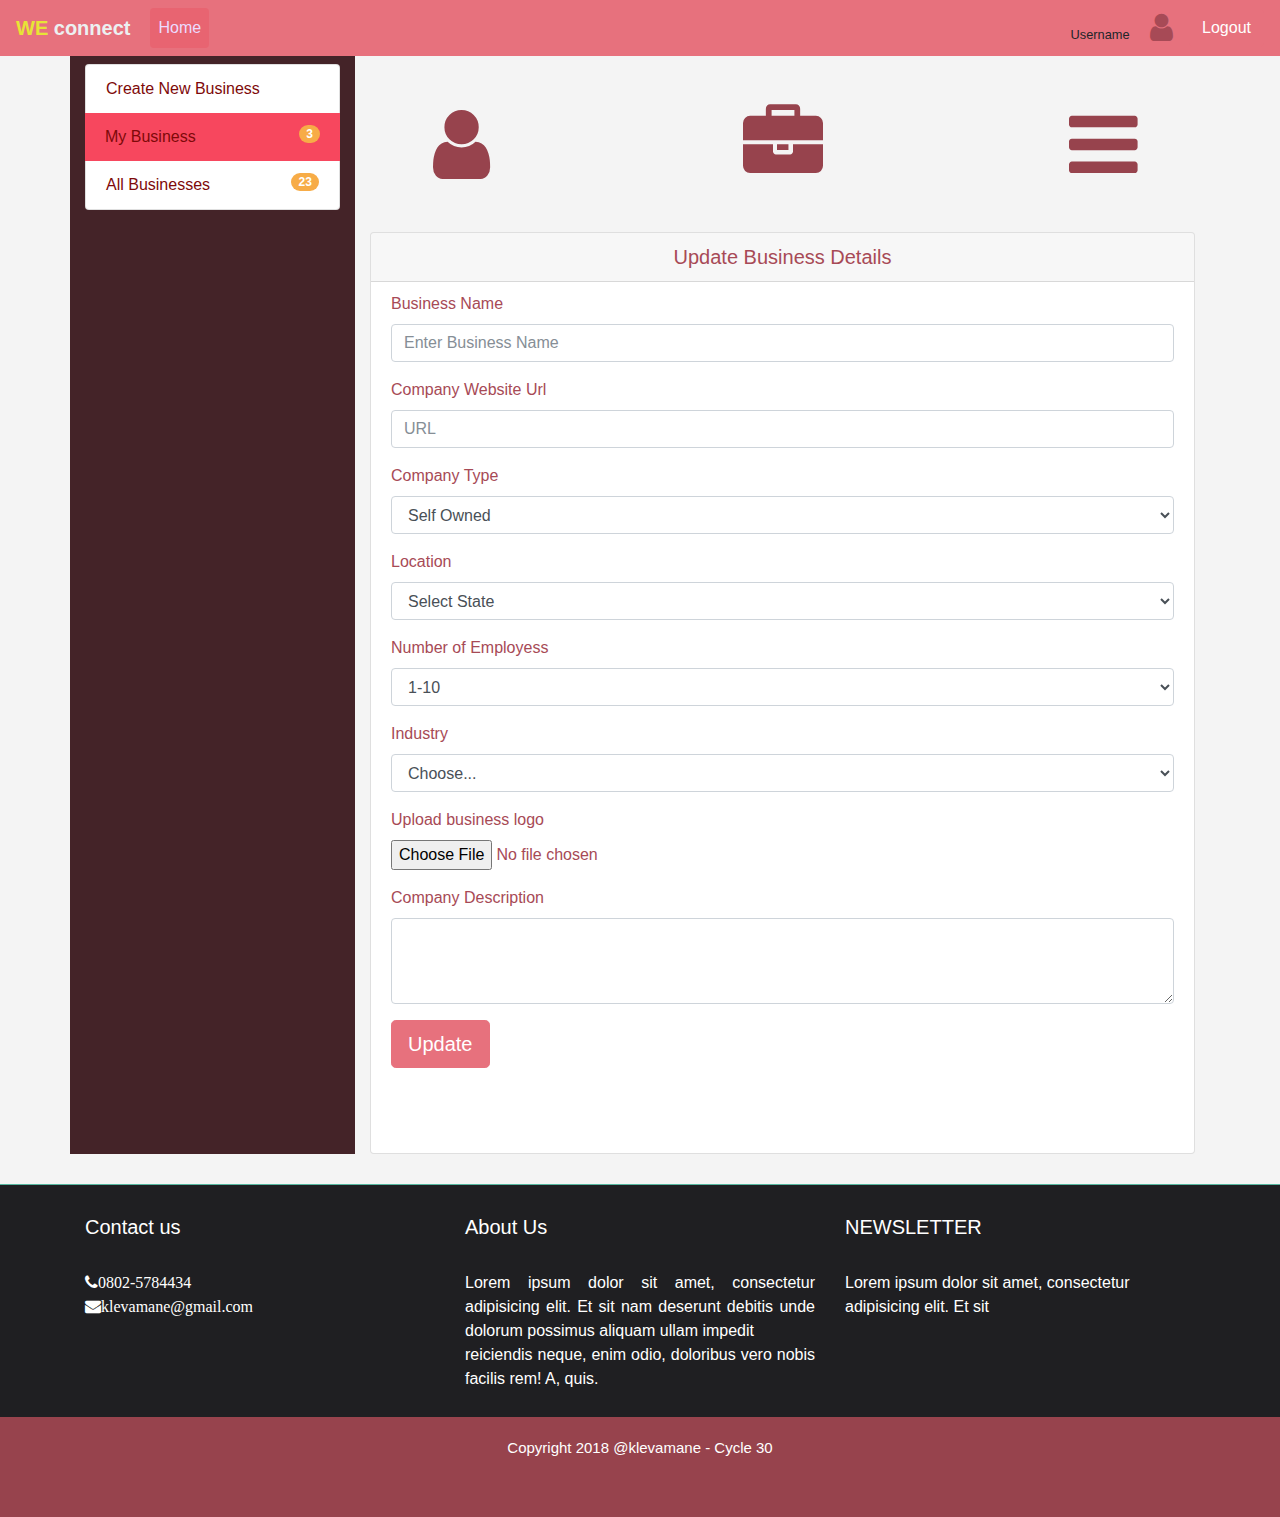
<file: template/update.html>
<!DOCTYPE html>
<html lang="en">

<head>
    <meta charset="UTF-8">
    <meta name="viewport" content="width=device-width, initial-scale=1.0">
    <meta http-equiv="X-UA-Compatible" content="ie=edge">


    <link rel="stylesheet" href="./css/bootstrap.min.css">
    <link rel="stylesheet" href="./css/style.css">
    <link rel="stylesheet" href="./css/font-awesome.min.css">
    <title>Business Meets Clients</title>
</head>

<body id="userbody">
    <nav class="navbar navbar-expand-lg navbar-light">
        <a class="navbar-brand" href="./index.html">
            <span class="brandstyle1">WE</span>
            <span id="brandstyle2">connect</span>
        </a>
        <button class="navbar-toggler" type="button" data-toggle="collapse" data-target="#navbarSupportedContent" aria-controls="navbarSupportedContent"
            aria-expanded="false" aria-label="Toggle navigation">
            <span class="navbar-toggler-icon"></span>
        </button>

        <div class="collapse navbar-collapse" id="navbarSupportedContent">
            <ul class="navbar-nav mr-auto">
                <li class="nav-item active">
                    <a class="nav-link" href="#">Home
                        <span class="sr-only">(current)</span>
                    </a>
                </li>
            </ul>
            <ul class="navbar-nav float-right">

                <li class="nav-item">
                    <span class=" small">Username</span>
                    <span>
                        <i class="fa fa-user fa-2x px-3 py-1 thehover" aria-hidden="true"></i>
                    </span>
                </li>

            </ul>
            <form class="form-inline my-2 my-lg-0" action="./index.html">

                <button class="btn btn-primarybtn my-2 my-sm-0" type="submit">Logout</button>
            </form>
        </div>
    </nav>

    <!-- End of Navigation -->

    <!-- MAIN SECTION -->

    <section id="mainsection">
        <div class="container">
            <div class="row">

                <!-- LEFT SIDE -->

                <div class=" col-md-3" id="left-section">

                    <ul class="list-group py-2">

                        <li class="list-group-item">
                            <a href="./create.html">Create New Business</a>
                        </li>
                        <li class="list-group-item active left-panel">
                            <a href="./user.html">My Business</a>
                            <span class="badge badge-primary badge-pill orangecolour float-right">3</span>
                        </li>

                        <li class="list-group-item">
                            <a href="./businesses.html">All Businesses</a>
                            <span class="badge badge-primary badge-pill orangecolour float-right">23</span>
                        </li>


                    </ul>
                </div>
                <!-- ENDO OF LEFT SIDE -->


                <div class=" col-md-9 thehover">
                    <div class="row text-center py-5">
                        <div class=" col-sm-12 col-md-3">
                          <a href="./user.html"> <i class="fa fa-user fa-5x" aria-hidden="true" data-toggle="tooltip" data-placement="top" title="User Profile"></i></a>
                        </div>
                        <div class=" col-sm-12 col-md-6">
                          <a href="./create.html"><i class="fa fa-briefcase fa-5x" data-toggle="tooltip" data-placement="top" aria-hidden="true" title="Create Business"></i></a>  
                        </div>
                        <div class=" col-sm-12 col-md-3">
                           <a href="./businesses.html"><i class="fa fa-reorder fa-5x" aria-hidden="true" data-toggle="tooltip" data-placement="top" aria-hidden="true" title="Search Business"></i></a>
                        </div>
                       
                    </div>


                   <div class="card bottom-margin10">
                        <h5 class="card-header text-center">Update Business Details</h5>
                        <div class="card-body">

                            <form class="bottom-padding5">
                                <div class="form-group">
                                    <label for="business_name">Business Name</label>
                                    <input type="text" class="form-control" id="business_name" aria-describedby="emailHelp" placeholder="Enter Business Name">

                                </div>
                                <div class="form-group">
                                    <label for="business_url">Company Website Url</label>
                                    <input type="url" class="form-control" id="business_url" placeholder="URL">
                                </div>


                                <div class="form-group">
                                    <label for="company_type">Company Type</label>
                                    <select class="form-control" id="company_type">
                                        <option>Self Owned</option>
                                        <option>Public</option>
                                        <option>Non-Profit</option>
                                        <option>Privately Held</option>
                                        <option>Educational</option>
                                        <option>Government Agency</option>
                                    </select>
                                </div>

                                <div class="form-group">
                                    <label for="location">Location</label>
                                    <select class="form-control" id="location">
                                        <option selected>Select State</option>
                                        <option value="1">Abia</option>

                                        <option value="2">Adamawa</option>

                                        <option value="3">Akwa Ibom</option>

                                        <option value="4">Anambra </option>

                                        <option value="5">Bauchi</option>

                                        <option value="6">Bayelsa </option>

                                        <option value="7">Benue</option>

                                        <option value="8">Borno</option>

                                        <option value="9">Cross River </option>

                                        <option value="10">Delta </option>

                                        <option value="11">Ebonyi </option>

                                        <option value="12">Edo</option>

                                        <option value="13">Ekiti</option>

                                        <option value="14">Enugu </option>

                                        <option value="15">FCT</option>

                                        <option value="16">Gombe </option>

                                        <option value="17">Imo</option>

                                        <option value="18">Jigawa</option>

                                        <option value="19">Kaduna</option>

                                        <option value="20">Kano</option>

                                        <option value="21">katsina</option>

                                        <option value="22">Kebbi</option>

                                        <option value="23">Kogi</option>

                                        <option value="24">Kwara</option>

                                        <option value="25">Lagos</option>

                                        <option value="26">Nasarawa</option>

                                        <option value="27">Niger</option>

                                        <option value="28">Ogun </option>

                                        <option value="29">Ondo</option>

                                        <option value="30">Osun</option>

                                        <option value="31">Oyo</option>

                                        <option value="32">Plateau</option>

                                        <option value="33">Rivers</option>

                                        <option value="34">Sokoto</option>

                                        <option value="35">Taraba </option>

                                        <option value="36">Yobe</option>

                                        <option value="37">Zamfara </option>

                                    </select>
                                </div>

                                <!-- INDUSTRY SELECTION -->

                                <div class="form-group">
                                    <label for="no_employess">Number of Employess</label>
                                    <select class="form-control" id="no_employess">
                                        <option>1-10</option>
                                        <option>11-20</option>
                                        <option>21 -50</option>
                                        <option>51 -100</option>
                                        <option>101 -500</option>
                                        <option>>500</option>
                                    </select>
                                </div>

                                <div class="form-group">
                                    <label for="industry">Industry</label>
                                    <select class="form-control" id="industry">
                                        <option selected>Choose...</option>
                                        <option value="47">Accounting</option>
                                        <option value="94">Airlines/Aviation</option>
                                        <option value="120">Alternative Dispute Resolution</option>
                                        <option value="125">Alternative Medicine</option>
                                        <option value="127">Animation</option>
                                        <option value="19">Apparel &amp; Fashion</option>
                                        <option value="50">Architecture &amp; Planning</option>
                                        <option value="111">Arts and Crafts</option>
                                        <option value="53">Automotive</option>
                                        <option value="52">Aviation &amp; Aerospace</option>
                                        <option value="41">Banking</option>
                                        <option value="12">Biotechnology</option>
                                        <option value="36">Broadcast Media</option>
                                        <option value="49">Building Materials</option>
                                        <option value="138">Business Supplies and Equipment</option>
                                        <option value="129">Capital Markets</option>
                                        <option value="54">Chemicals</option>
                                        <option value="90">Civic &amp; Social Organization</option>
                                        <option value="51">Civil Engineering</option>
                                        <option value="128">Commercial Real Estate</option>
                                        <option value="118">Computer &amp; Network Security</option>
                                        <option value="109">Computer Games</option>
                                        <option value="3">Computer Hardware</option>
                                        <option value="5">Computer Networking</option>
                                        <option value="4">Computer Software</option>
                                        <option value="48">Construction</option>
                                        <option value="24">Consumer Electronics</option>
                                        <option value="25">Consumer Goods</option>
                                        <option value="91">Consumer Services</option>
                                        <option value="18">Cosmetics</option>
                                        <option value="65">Dairy</option>
                                        <option value="1">Defense &amp; Space</option>
                                        <option value="99">Design</option>
                                        <option value="69">Education Management</option>
                                        <option value="132">E-Learning</option>
                                        <option value="112">Electrical/Electronic Manufacturing</option>
                                        <option value="28">Entertainment</option>
                                        <option value="86">Environmental Services</option>
                                        <option value="110">Events Services</option>
                                        <option value="76">Executive Office</option>
                                        <option value="122">Facilities Services</option>
                                        <option value="63">Farming</option>
                                        <option value="43">Financial Services</option>
                                        <option value="38">Fine Art</option>
                                        <option value="66">Fishery</option>
                                        <option value="34">Food &amp; Beverages</option>
                                        <option value="23">Food Production</option>
                                        <option value="101">Fund-Raising</option>
                                        <option value="26">Furniture</option>
                                        <option value="29">Gambling &amp; Casinos</option>
                                        <option value="145">Glass, Ceramics &amp; Concrete</option>
                                        <option value="75">Government Administration</option>
                                        <option value="148">Government Relations</option>
                                        <option value="140">Graphic Design</option>
                                        <option value="124">Health, Wellness and Fitness</option>
                                        <option value="68">Higher Education</option>
                                        <option value="14">Hospital &amp; Health Care</option>
                                        <option value="31">Hospitality</option>
                                        <option value="137">Human Resources</option>
                                        <option value="134">Import and Export</option>
                                        <option value="88">Individual &amp; Family Services</option>
                                        <option value="147">Industrial Automation</option>
                                        <option value="84">Information Services</option>
                                        <option value="96">Information Technology and Services</option>
                                        <option value="42">Insurance</option>
                                        <option value="74">International Affairs</option>
                                        <option value="141">International Trade and Development</option>
                                        <option value="6">Internet</option>
                                        <option value="45">Investment Banking</option>
                                        <option value="46">Investment Management</option>
                                        <option value="73">Judiciary</option>
                                        <option value="77">Law Enforcement</option>
                                        <option value="9">Law Practice</option>
                                        <option value="10">Legal Services</option>
                                        <option value="72">Legislative Office</option>
                                        <option value="30">Leisure, Travel &amp; Tourism</option>
                                        <option value="85">Libraries</option>
                                        <option value="116">Logistics and Supply Chain</option>
                                        <option value="143">Luxury Goods &amp; Jewelry</option>
                                        <option value="55">Machinery</option>
                                        <option value="11">Management Consulting</option>
                                        <option value="95">Maritime</option>
                                        <option value="80">Marketing and Advertising</option>
                                        <option value="97">Market Research</option>
                                        <option value="135">Mechanical or Industrial Engineering</option>
                                        <option value="126">Media Production</option>
                                        <option value="17">Medical Devices</option>
                                        <option value="13">Medical Practice</option>
                                        <option value="139">Mental Health Care</option>
                                        <option value="71">Military</option>
                                        <option value="56">Mining &amp; Metals</option>
                                        <option value="35">Motion Pictures and Film</option>
                                        <option value="37">Museums and Institutions</option>
                                        <option value="115">Music</option>
                                        <option value="114">Nanotechnology</option>
                                        <option value="81">Newspapers</option>
                                        <option value="100">Nonprofit Organization Management</option>
                                        <option value="57">Oil &amp; Energy</option>
                                        <option value="113">Online Media</option>
                                        <option value="123">Outsourcing/Offshoring</option>
                                        <option value="87">Package/Freight Delivery</option>
                                        <option value="146">Packaging and Containers</option>
                                        <option value="61">Paper &amp; Forest Products</option>
                                        <option value="39">Performing Arts</option>
                                        <option value="15">Pharmaceuticals</option>
                                        <option value="131">Philanthropy</option>
                                        <option value="136">Photography</option>
                                        <option value="117">Plastics</option>
                                        <option value="107">Political Organization</option>
                                        <option value="67">Primary/Secondary Education</option>
                                        <option value="83">Printing</option>
                                        <option value="105">Professional Training &amp; Coaching</option>
                                        <option value="102">Program Development</option>
                                        <option value="79">Public Policy</option>
                                        <option value="98">Public Relations and Communications</option>
                                        <option value="78">Public Safety</option>
                                        <option value="82">Publishing</option>
                                        <option value="62">Railroad Manufacture</option>
                                        <option value="64">Ranching</option>
                                        <option value="44">Real Estate</option>
                                        <option value="40">Recreational Facilities and Services</option>
                                        <option value="89">Religious Institutions</option>
                                        <option value="144">Renewables &amp; Environment</option>
                                        <option value="70">Research</option>
                                        <option value="32">Restaurants</option>
                                        <option value="27">Retail</option>
                                        <option value="121">Security and Investigations</option>
                                        <option value="7">Semiconductors</option>
                                        <option value="58">Shipbuilding</option>
                                        <option value="20">Sporting Goods</option>
                                        <option value="33">Sports</option>
                                        <option value="104">Staffing and Recruiting</option>
                                        <option value="22">Supermarkets</option>
                                        <option value="8">Telecommunications</option>
                                        <option value="60">Textiles</option>
                                        <option value="130">Think Tanks</option>
                                        <option value="21">Tobacco</option>
                                        <option value="108">Translation and Localization</option>
                                        <option value="92">Transportation/Trucking/Railroad</option>
                                        <option value="59">Utilities</option>
                                        <option value="106">Venture Capital &amp; Private Equity</option>
                                        <option value="16">Veterinary</option>
                                        <option value="93">Warehousing</option>
                                        <option value="133">Wholesale</option>
                                        <option value="142">Wine and Spirits</option>
                                        <option value="119">Wireless</option>
                                        <option value="103">Writing and Editing</option>
                                    </select>
                                </div>

                                <div class="form-group">
                                    <label for="updatefile">Upload business logo</label>
                                    <input type="file" class="form-control-file" id="updatefile">
                                </div>


                                <div class="form-group">
                                    <label for="company_desc">Company Description</label>
                                    <textarea class="form-control" id="company_desc" rows="3"></textarea>
                                </div>


                                <button type="submit" class="btn btn-primarybtn btn-lg">Update</button>
                            </form>

                        </div>
                    </div>



                </div>
            </div>
        </div>

    </section>



    <!-- END OF MAIN SECTION -->

    <section id="company">
        <div class="container">
            <div class="row">
                <div class=" col-sm-12 col-md-4 col-xl-4 col-lg-4">
                    <h5>Contact us</h5>
                    <br>
                    <i class="fa fa-phone">0802-5784434</i>
                    <br>
                    <i class="fa fa-envelope">klevamane@gmail.com</i>
                </div>
                <div class=" col-sm-12 col-md-4 col-xl-4 col-lg-4">
                    <h5>About Us</h5>
                    <br>
                    <p class=" text-justify">Lorem ipsum dolor sit amet, consectetur adipisicing elit. Et sit nam deserunt debitis unde dolorum possimus
                        aliquam ullam impedit
                        <br> reiciendis neque, enim odio, doloribus vero nobis facilis rem! A, quis.</p>
                </div>
                <div class=" col-sm-12 col-md-4 col-xl-4 col-lg-4">
                    <h5>NEWSLETTER</h5>
                    <br>
                    <p>Lorem ipsum dolor sit amet, consectetur adipisicing elit. Et sit</p>

                </div>
            </div>
        </div>
    </section>


    <footer id="footer">
        <p>Copyright 2018 @klevamane - Cycle 30</p>
    </footer>

    <script src="./js/jquery-3.3.1.min.js"></script>
    <script src="./js/holder.min.js"></script>
    <script src="./js/popper.min.js"></script>
    <script src="./js/bootstrap.min.js"></script>
    <script>
        $(window).resize(function () {
            var viewportWidth = $(window).width();
            var delement = document.getElementById("regbtn");
            if (viewportWidth < 769) {
                $(delement).removeClass("btn-sm");
                $(delement).removeClass("float-right");
                $(delement).addClass("btn-block");
                $(delement).addClass("centralizeAnchor");
            } else {

                $(delement).removeClass("btn-block");
                $(delement).addClass("btn-sm");
                $(delement).remove("centralizeAnchor");
                $(delement).addClass("float-right");

            }
        });
    </script>
</body>

</html>
</file>
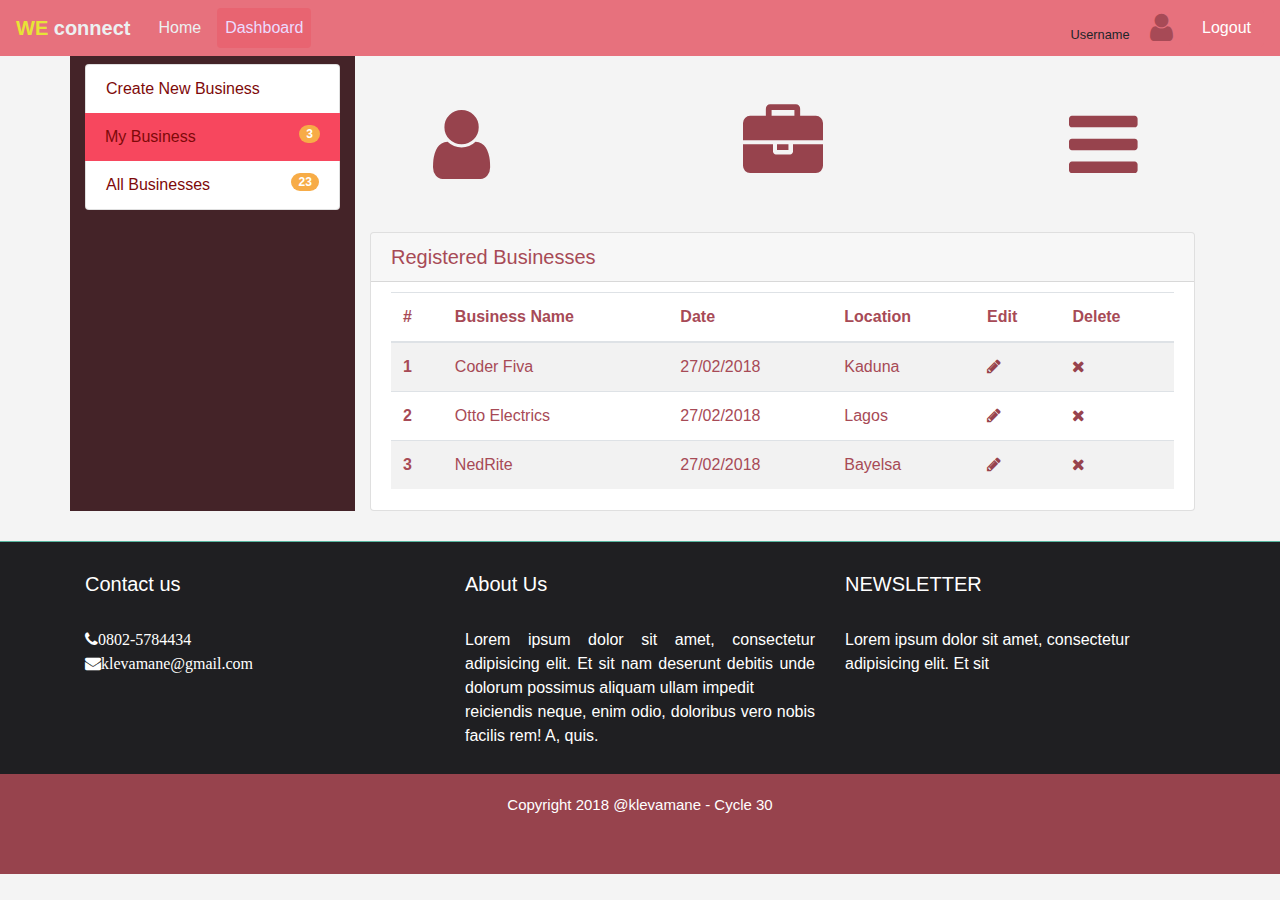
<file: template/user.html>
<!DOCTYPE html>
<html lang="en">
<head>
    <meta charset="UTF-8">
    <meta name="viewport" content="width=device-width, initial-scale=1.0">
    <meta http-equiv="X-UA-Compatible" content="ie=edge">

    <link rel="stylesheet" href="./css/bootstrap.min.css">
    <link rel="stylesheet" href="./css/style.css">
    <link rel="stylesheet" href="./css/font-awesome.min.css">
    <title>Business Meets Clients</title>
</head>

<body id="userbody">
    <nav class="navbar navbar-expand-lg navbar-light">
        <a class="navbar-brand" href="./index.html">
            <span class="brandstyle1">WE</span>
            <span id="brandstyle2">connect</span>
        </a>
        <button class="navbar-toggler" type="button" data-toggle="collapse" data-target="#navbarSupportedContent" aria-controls="navbarSupportedContent"
            aria-expanded="false" aria-label="Toggle navigation">
            <span class="navbar-toggler-icon"></span>
        </button>

        <div class="collapse navbar-collapse" id="navbarSupportedContent">
            <ul class="navbar-nav mr-auto">
                <li class="nav-item">
                    <a class="nav-link" href="./index.html">Home
                        <span class="sr-only"></span>
                    </a>
                </li>

                <li class="nav-item active">
                    <a class="nav-link" href="./index.html">Dashboard
                        <span class="sr-only"></span>
                    </a>
                </li>

            </ul>
            <ul class="navbar-nav float-right">

                <li class="nav-item">
                    <span class=" small">Username</span>
                    <span>
                        <i class="fa fa-user fa-2x px-3 py-1 thehover" aria-hidden="true"></i>
                    </span>
                </li>

            </ul>
            <form class="form-inline my-2 my-lg-0" action="./Index.html">

                <button class="btn btn-primarybtn my-2 my-sm-0" type="submit">Logout</button>
            </form>
        </div>

    </nav>

    <!-- End of Navigation -->

    <!-- MAIN SECTION -->

    <section id="mainsection">
        <div class="container">
            <div class="row">

                <!-- LEFT SIDE -->

                <div class=" col-md-3" id="left-section">

                    <ul class="list-group py-2">

                        <li class="list-group-item">
                            <a href="./create.html">Create New Business</a>
                        </li>
                        <li class="list-group-item active left-panel">
                            <a href="./user.html">My Business</a>
                            <span class="badge badge-primary badge-pill orangecolour float-right">3</span>
                        </li>

                        <li class="list-group-item">
                            <a href="./businesses.html">All Businesses</a>
                            <span class="badge badge-primary badge-pill orangecolour float-right">23</span>
                        </li>


                    </ul>
                </div>
                <!-- ENDO OF LEFT SIDE -->


                <div class=" col-md-9 thehover">
                    <div class="row text-center py-5">
                        <div class=" col-sm-12 col-md-3">
                          <a href="./user.html"> <i class="fa fa-user fa-5x" aria-hidden="true" data-toggle="tooltip" data-placement="top" title="User Profile"></i></a>
                        </div>
                        <div class=" col-sm-12 col-md-6">
                          <a href="./create.html"><i class="fa fa-briefcase fa-5x" data-toggle="tooltip" data-placement="top" aria-hidden="true" title="Create Business"></i></a>  
                        </div>
                        <div class=" col-sm-12 col-md-3">
                           <a href="./businesses.html"><i class="fa fa-reorder fa-5x" aria-hidden="true" data-toggle="tooltip" data-placement="top" aria-hidden="true" title="Search Business"></i></a>
                        </div>
                       
                    </div>


                    <div class="card">
                        <h5 class="card-header">Registered Businesses</h5>
                        <div class="card-body">
                            <table class="table table-striped table-hover" id="business-table">
                                <thead>
                                    <tr>
                                        <th scope="col">#</th>
                                        <th scope="col">Business Name</th>
                                        <th scope="col">Date</th>
                                        <th scope="col">Location</th>
                                        <th scope="col">Edit</th>
                                        <th scope="col">Delete</th>
                                    </tr>
                                </thead>
                                <tbody>
                                    <tr>
                                        <th scope="row">1</th>
                                        <td>
                                            <a href="./business.html">Coder Fiva</a>
                                        </td>
                                        <td>27/02/2018</td>
                                        <td>Kaduna</td>
                                        <td>
                                            <a href="./update.html">
                                                <i class="fa fa-pencil" aria-hidden="true"></i>
                                            </a>
                                        </td>
                                        <td>
                                            <a href="#">
                                                <i class="fa fa-remove" aria-hidden="true"></i>
                                            </a>
                                        </td>


                                    </tr>
                                    <tr>
                                        <th scope="row">2</th>
                                        <td>
                                            <a href="./business.html">Otto Electrics</a>
                                        </td>
                                        <td>27/02/2018</td>
                                        <td>Lagos</td>
                                        <td>
                                            <a href="./update.html">
                                                <i class="fa fa-pencil" aria-hidden="true"></i>
                                            </a>
                                        </td>
                                        <td>
                                            <a href="#">
                                                <i class="fa fa-remove" aria-hidden="true"></i>
                                            </a>
                                        </td>

                                    </tr>
                                    <tr>
                                        <th scope="row">3</th>
                                        <td>
                                            <a href="./business.html">NedRite</a>
                                        </td>
                                        <td>27/02/2018</td>
                                        <td>Bayelsa</td>
                                        <td>
                                            <a href="./update.html">
                                                <i class="fa fa-pencil" aria-hidden="true"></i>
                                            </a>
                                        </td>
                                        <td>
                                            <a href="#">
                                                <i class="fa fa-remove" aria-hidden="true"></i>
                                            </a>
                                        </td>
                                    </tr>
                                </tbody>
                            </table>

                        </div>
                    </div>



                </div>
            </div>
        </div>

    </section>

    <!-- END OF MAIN SECTION -->

    <section id="company">
        <div class="container">
            <div class="row">
                <div class=" col-sm-12 col-md-4 col-xl-4 col-lg-4">
                    <h5>Contact us</h5>
                    <br>
                    <i class="fa fa-phone">0802-5784434</i>
                    <br>
                    <i class="fa fa-envelope">klevamane@gmail.com</i>
                </div>
                <div class=" col-sm-12 col-md-4 col-xl-4 col-lg-4">
                    <h5>About Us</h5>
                    <br>
                    <p class=" text-justify">Lorem ipsum dolor sit amet, consectetur adipisicing elit. Et sit nam deserunt debitis unde dolorum possimus
                        aliquam ullam impedit
                        <br> reiciendis neque, enim odio, doloribus vero nobis facilis rem! A, quis.</p>
                </div>
                <div class=" col-sm-12 col-md-4 col-xl-4 col-lg-4">
                    <h5>NEWSLETTER</h5>
                    <br>
                    <p>Lorem ipsum dolor sit amet, consectetur adipisicing elit. Et sit</p>

                </div>
            </div>
        </div>
    </section>

    <footer id="footer">
        <p>Copyright 2018 @klevamane - Cycle 30</p>
    </footer>
    <script src="./js/jquery-3.3.1.min.js"></script>
    <script src="./js/holder.min.js"></script>
    <script src="./js/popper.min.js"></script>
    <script src="./js/bootstrap.min.js"></script>
    
</body>

</html>
</file>
<file: template/css/style.css>
/********************
PROJETC COLOURS
*******************
#E7717D -- NAVBAR
#C2CAD0 ---- Gray/ BACKGROUND
#C2B9B0
#7E685A
#AFD275
#6e4049c2 ---- SHOWCASE
**/

.white-colour {
  color: #ffffff;
  font-weight: bolder;
  }
 
 .yellow-colour {
  color: #f3df2b;
  font-weight: bold;
 }
 
 
 .primary-app-colour {
   color: #E7717D;
 }
 

body {
    background: #C2CAD0;
}

#userbody{
  background: #f4f4f4 !important;
}

.my-6 {
  margin-bottom: 3rem !important;
  margin-top: 6rem !important;
}

.bottom-margin20 {
  margin-bottom: 10rem;
}
.bottom-padding5 {
  padding-bottom: 5rem;
}


.business-name {
    color: #7E685A !important;
    font-weight: bold !important;
}


/** SHOWCASE **/

#showcase{
   /** background: url('../img/register.jpg') no-repeat center center; **/
    margin-top: 2px;
    
}

#showcase-container {
    background: url('../img/register.jpg') no-repeat center center;
}

#showcase .row {
    height: 400px;
}


/** CUSTOM PADDING **/
.p-6 {
    padding: 4rem !important;
  }

  .p-7 {
    padding: 13rem 2rem 6rem 6rem !important;
  }


.top-padding {
    padding-top: 200px;
}

/*CUSTOM ICON SIZE*/
.fa-6x {
  font-size: 6em;
}

/** SHOWCASE**/
#showcase h1 {
    padding-bottom: 0;
    margin-bottom: 0;
}

#showcase a:link, a:visited{
    text-decoration: none;
    color:#f3df2b;
}

.showcase-colour {
  color: #6e4049c2
}


#register .row {
    height: 60px;    
}

#register {
    background-color: #C2B9B0;
}

#register h5{
    padding-left: 0;
    margin-left: 0;
}

.divcol {
    background-color: #f3df2b;
}

.divcol2 {
    background-color: #ec7616;
}

.divcol3 {
    background-color: #7E685A;
}


.myleft-padding {
    padding-left:0 !important;
  }

.goodservice{
    font-weight: bold;
}

#follow-us {
    background: #C2B9B0;
    height: 100px;
}

.follow-us-icons {
    background-color: #ec7616;
    height: 70px;
    width: 70px;
    text-align: center;
    padding: 21px 0px;
    font-size: 30px;
    color: #fff;
    float: left;
    border-radius: 100%;
    margin: 0px 20px 0px 0px;
}

.follow-us-text {
  color: #fff;
  font-weight: bolder;
}

.rating {
    font-style: italic;
    font-weight: lighter;
}

.card h6 {
    padding: 0;
    margin-top: 0;
}

.card-body {
    padding-top: 10px !important;
    padding-bottom: 5px;
}


/*** NAVBAR COLOUR AND SETTING ***/

.navbar {
    background-color: #e7717d;
  }
  .navbar .navbar-brand {
    color: #ecf0f1;
  }
  .navbar .navbar-brand:hover,
  .navbar .navbar-brand:focus {
    color: #ecdbff;
  }
  .navbar .navbar-text {
    color: #ecf0f1;
  }
  .navbar .navbar-text a {
    color: #ecdbff;
  }
  .navbar .navbar-text a:hover,
  .navbar .navbar-text a:focus {
    color: #ecdbff; 
  }
  .navbar .navbar-nav .nav-link {
    color: #ecf0f1;
    border-radius: .25rem;
    margin: 0 0.25em;
  }
  .navbar .navbar-nav .nav-link:not(.disabled):hover,
  .navbar .navbar-nav .nav-link:not(.disabled):focus {
    color: #ecdbff;
  }
  .navbar .navbar-nav .nav-item.active .nav-link,
  .navbar .navbar-nav .nav-item.active .nav-link:hover,
  .navbar .navbar-nav .nav-item.active .nav-link:focus,
  .navbar .navbar-nav .nav-item.show .nav-link,
  .navbar .navbar-nav .nav-item.show .nav-link:hover,
  .navbar .navbar-nav .nav-item.show .nav-link:focus {
    color: #ecdbff;
    background-color: #e86471;
  }
  .navbar .navbar-toggle {
    border-color: #e86471;
  }
  .navbar .navbar-toggle:hover,
  .navbar .navbar-toggle:focus {
    background-color: #e86471;
  }
  .navbar .navbar-toggle .navbar-toggler-icon {
    color: #ecf0f1;
  }
  .navbar .navbar-collapse,
  .navbar .navbar-form {
    border-color: #ecf0f1;
  }
  .navbar .navbar-link {
    color: #ecf0f1;
  }
  .navbar .navbar-link:hover {
    color: #ecdbff;
  }
  
  @media (max-width: 575px) {
    .navbar-expand-sm .navbar-nav .show .dropdown-menu .dropdown-item {
      color: #ecf0f1;
    }
    .navbar-expand-sm .navbar-nav .show .dropdown-menu .dropdown-item:hover,
    .navbar-expand-sm .navbar-nav .show .dropdown-menu .dropdown-item:focus {
      color: #ecdbff;
    }
    .navbar-expand-sm .navbar-nav .show .dropdown-menu .dropdown-item.active {
      color: #ecdbff;
      background-color: #e86471;
    }
  }
  
  @media (max-width: 767px) {
    .navbar-expand-md .navbar-nav .show .dropdown-menu .dropdown-item {
      color: #ecf0f1;
    }
    .navbar-expand-md .navbar-nav .show .dropdown-menu .dropdown-item:hover,
    .navbar-expand-md .navbar-nav .show .dropdown-menu .dropdown-item:focus {
      color: #ecdbff;
    }
    .navbar-expand-md .navbar-nav .show .dropdown-menu .dropdown-item.active {
      color: #ecdbff;
      background-color: #e86471;
    }
  }
  
  @media (max-width: 991px) {
    .navbar-expand-lg .navbar-nav .show .dropdown-menu .dropdown-item {
      color: #ecf0f1;
    }
    .navbar-expand-lg .navbar-nav .show .dropdown-menu .dropdown-item:hover,
    .navbar-expand-lg .navbar-nav .show .dropdown-menu .dropdown-item:focus {
      color: #ecdbff;
    }
    .navbar-expand-lg .navbar-nav .show .dropdown-menu .dropdown-item.active {
      color: #ecdbff;
      background-color: #e86471;
    }
  }
  
  @media (max-width: 1199px) {
    .navbar-expand-xl .navbar-nav .show .dropdown-menu .dropdown-item {
      color: #ecf0f1;
    }
    .navbar-expand-xl .navbar-nav .show .dropdown-menu .dropdown-item:hover,
    .navbar-expand-xl .navbar-nav .show .dropdown-menu .dropdown-item:focus {
      color: #ecdbff;
    }
    .navbar-expand-xl .navbar-nav .show .dropdown-menu .dropdown-item.active {
      color: #ecdbff;
      background-color: #e86471;
    }
  }
  
  .navbar-expand .navbar-nav .show .dropdown-menu .dropdown-item {
    color: #ecf0f1;
  }
  .navbar-expand .navbar-nav .show .dropdown-menu .dropdown-item:hover,
  .navbar-expand .navbar-nav .show .dropdown-menu .dropdown-item:focus {
    color: #ecdbff;
  }
  .navbar-expand .navbar-nav .show .dropdown-menu .dropdown-item.active {
    color: #ecdbff;
    background-color: #e86471;
  }



  /****************
  BRAND STYLES
  *****************/
  .brandstyle1 {
      color: rgb(231, 228, 54);
      font-weight: bolder;
      font-family: Arial, Helvetica, sans-serif
  }

  #brandstyle2 {
      font-weight: bold;
  }


  /****Footer *****/
  #footer {
    background: #7E685A;
    height: 100px;
    color: #fff;
    
  }

  #company{
    background: rgb(31, 31, 34);
    color: #fff;
    padding-top: 30px;
    padding-bottom: 10px;
    margin-top: 30px;
    border-top: 1px solid #56b69f;

}


#footer {
    background-color:  rgb(151, 67, 77);
    color: #fff;
    font-weight: solid;
    padding-top: 20px;
    padding-bottom: 15px;
    text-align: center;
}

#footer p{
    font-size: 15px;
}




/**CUSTOM BUTTON******/


.btn-primarybtn {
  color: #fff;
  background-color: #E7717D;
  border-color: #E7717D;
}

.btn-primarybtn:hover {
  color: #fff;
  background-color: rgb(151, 67, 77);
  border-color: rgb(151, 67, 77);
}

.btn-primarybtn:focus, .btn-primary.focus {
  box-shadow: 0 0 0 0.2rem rgba(0, 123, 255, 0.5);
}

.btn-primary.disabled, .btn-primary:disabled {
  background-color: #E7717D;
  border-color: #E7717D;
}

.btn-primary:not([disabled]):not(.disabled):active, .btn-primary:not([disabled]):not(.disabled).active,
.show > .btn-primary.dropdown-toggle {
  color: #fff;
  background-color: rgb(151, 67, 77);;
  border-color: rgb(151, 67, 77);;
}

.btn-primary:not([disabled]):not(.disabled):active:focus, .btn-primary:not([disabled]):not(.disabled).active:focus,
.show > .btn-primary.dropdown-toggle:focus {
  box-shadow: 0 0 0 0.2rem rgba(0, 123, 255, 0.5);
}





  /****** MEDIA QUERIES *****
  ***************************/ 
  
  @media(max-width:770px) {

    #some-businesses .card {
      
      margin-left: auto;
      margin-right: auto;
      margin-top: 50px;
      float: none;
    }
    .justify-businesscard {
      
     margin: 0 auto;
      
    }
  }

  .centralizeAnchor {
    margin: 0 auto;
  }


  @media(max-width: 300px) {
    #register .divcol3 a{
      display: block;
      width: 100%;

    }

  }
  @media(min-width:301px) {

  }

  .orange-text {
    
    border:none;
    text-decoration: none !important;
  }

.left-panel {
  background-color: #f7475e !important;
  border:none;
  color: black !important;
}

  .orangecolour{
    background-color: #f7ac47 !important;
    border: none;
  }
  .thehover {
    color: rgb(167, 74, 86);
  }

  .thehover i:hover {
    color: rgb(179, 78, 90);
    cursor: pointer;
     
  }

  .thehover i {
    text-decoration: none;
    color: rgb(151, 67, 77);
  }

  #left-section{
    background: rgb(68, 35, 40);
    height:100;
}

#left-section ul li a {
  color:rgb(126, 9, 9) !important;
  text-decoration: none;
  font-weight:450;
}

#left-section ul li a:hover {
  color:rgb(231, 228, 54) !important;
  text-decoration: none;
  font-weight:700;
}


/******** BUSINESS TABLE ******
*******************************/

#business-table a:hover{
  font-weight: bolder !important;
  text-decoration: none !important;
  
}

#business-table a{
  color:inherit;
}
</file>
